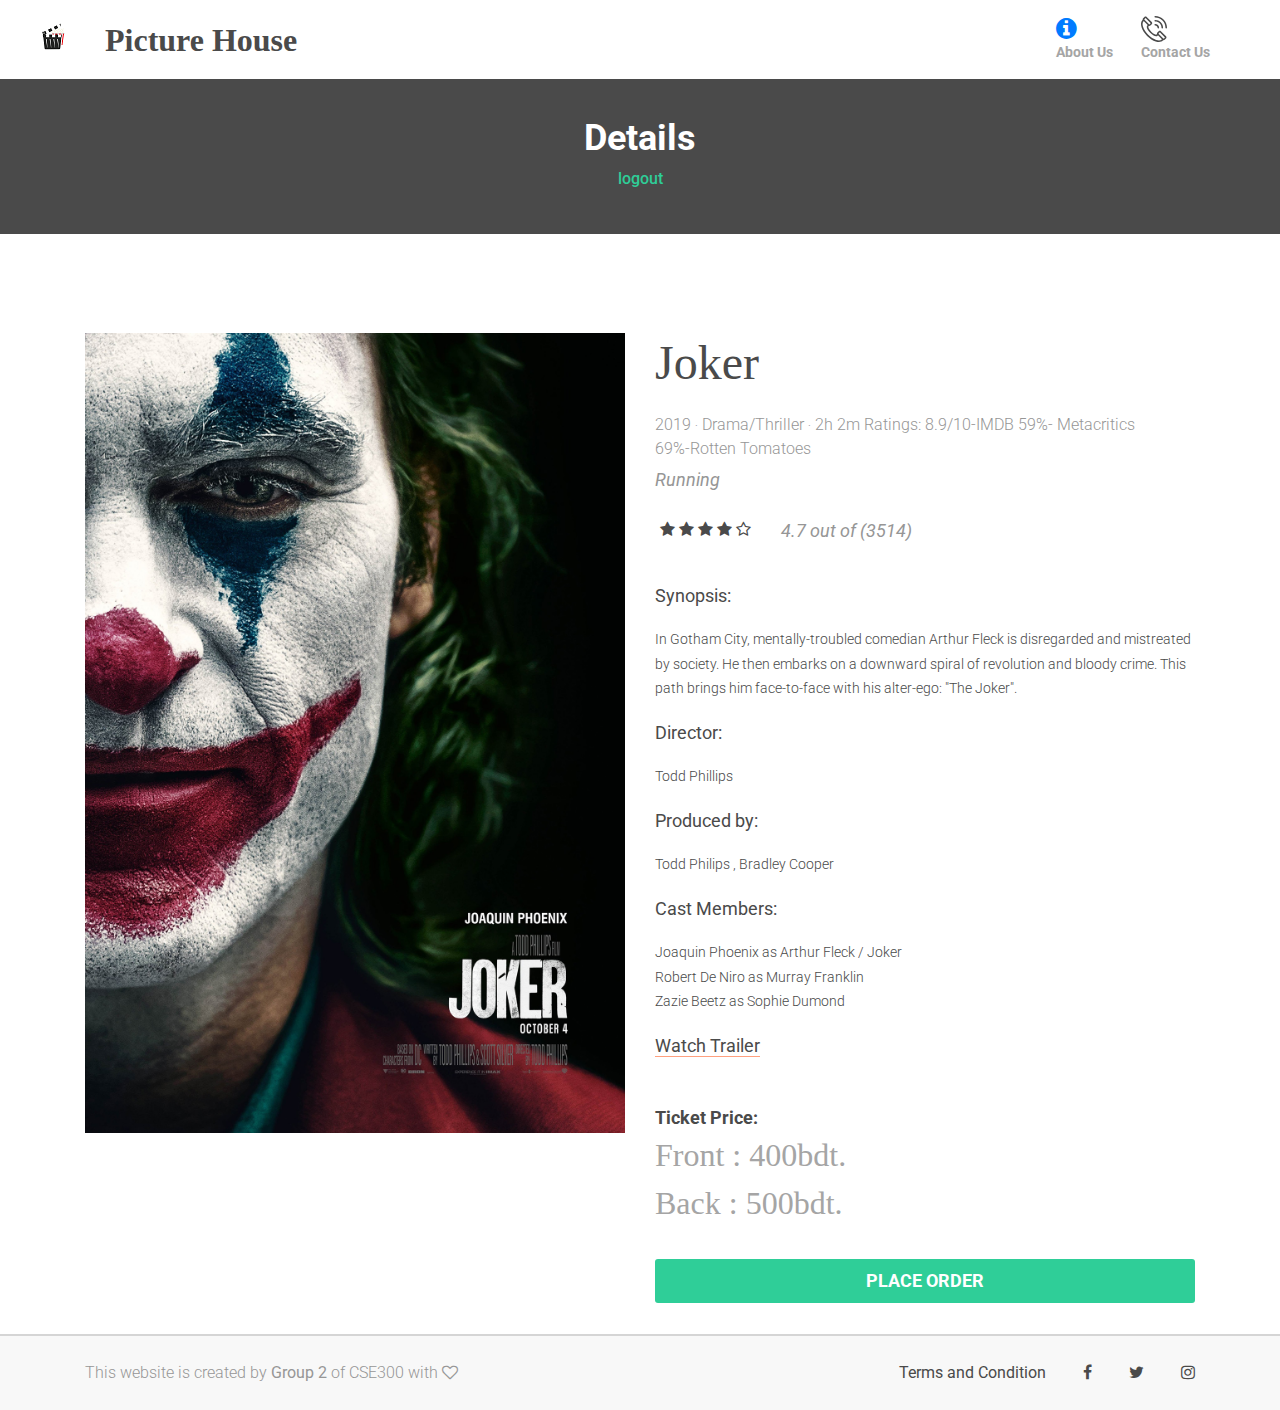
<file: product.html>
<!DOCTYPE html>
<html lang="en">
<head>
<title>Movie detail</title>
<meta charset="utf-8">
<meta http-equiv="X-UA-Compatible" content="IE=edge">
<meta name="description" content="Little Closet template">
<meta name="viewport" content="width=device-width, initial-scale=1">
<link rel="stylesheet" type="text/css" href="styles/bootstrap-4.1.2/bootstrap.min.css">
<link href="plugins/font-awesome-4.7.0/css/font-awesome.min.css" rel="stylesheet" type="text/css">
<link rel="stylesheet" type="text/css" href="plugins/flexslider/flexslider.css">
<link rel="stylesheet" type="text/css" href="styles/product.css">
	<link rel="stylesheet" type="text/css" href="styles/checkout.css">
<link rel="stylesheet" type="text/css" href="styles/product_responsive.css">

</head>
<body>


<div class="super_container">

	<header class="header">
		<div class="header_overlay"></div>
		<div class="header_content d-flex flex-row align-items-center justify-content-start">
			<div class="logo">
				<a href="index.html">
					<div class="d-flex flex-row align-items-center justify-content-start">
						<div><img src="images/logo1.png" alt=""></div><!--logo will be here-->
						<div><font face="Comic sans MS" size="6">Picture House</font></div>
					</div>
				</a>
			</div>

			<div class="header_right d-flex flex-row align-items-center justify-content-start ml-auto">
				<!-- User
				<div class="user"><a href="index.html"><div><img src="images/user.svg" alt="https://www.flaticon.com/authors/freepik"></div></a><div><strong>Log Out</strong></div></div>
				<!-- Phone -->
				<div class="user"><a href="#"><div><i class="fa fa-info-circle" style="font-size:24px"></i></div></a><div><strong>About Us</strong></div></div>
				<div class="user"><a href="contact.html"><div><img src="images/phone.svg" alt="https://www.flaticon.com/authors/freepik"></div></a><div><strong>Contact Us</strong></div></div>

			</div>
		</div>
	</header>

	<div class="super_container_inner">
		<div class="super_overlay"></div>

		<!-- Home -->

		<div class="home"> <!-- creating a divider-->
			<div class="home_container d-flex flex-column align-items-center justify-content-end">
				<div>
					<div class="home_title">Details</div>
					<div class="breadcrumbs d-flex flex-column align-items-center justify-content-center">
						<ul class="d-flex flex-row align-items-start justify-content-start text-center">
							 <br>
							<li> <a href="index.html?logout='1'" style="color:#2fce98;">logout</a> </li>


						</ul>
					</div>
				</div>
			</div>
		</div>

		<!-- Product -->

		<div class="product">
			<div class="container">
				<div class="row">
					
					<!-- Product Image -->
					<div class="col-lg-6">
						<div>
							<img src="images/home_2.jpg" alt="">
						</div>
					</div>

					<!-- Product Info -->
					<div class="col-lg-6 product_col">
						<div class="product_info">
							<div class="product_name"><font face="Elephant" size="7">Joker</font></div> <br>
							<p>2019 ‧ Drama/Thriller ‧ 2h 2m
								Ratings:
								8.9/10-IMDB
								59%- Metacritics
								<br>69%-Rotten Tomatoes
							</p>
							<div class="product_category"> <a href="category.html">Running</a></div>
							<div class="product_rating_container d-flex flex-row align-items-center justify-content-start">
								<div class="rating_r rating_r_4 product_rating"><i></i><i></i><i></i><i></i><i></i></div>
								<div class="product_reviews">4.7 out of (3514)</div>
								<!--<div class="product_reviews_link"><a href="#">Reviews</a></div>-->
							</div>


							<div class="product_text">
								<p style="color:#4a4a4a; font-size: large"><strong>Synopsis:</strong><br></p>
									<p style="color:#4a4a4a;">In Gotham City, mentally-troubled comedian Arthur Fleck is disregarded and mistreated by society. He then embarks on a downward spiral of revolution and bloody crime. This path brings him face-to-face with his alter-ego: "The Joker".
								</p>
								<p style="color:#4a4a4a; font-size: large"><strong>Director:<br></strong></p>
								<p style="color:#4a4a4a;">	Todd Phillips<br>
								<p style="color:#4a4a4a; font-size: large"><strong>Produced  by:</strong></p>
								<p style="color:#4a4a4a;">Todd Philips ,
									Bradley Cooper
									<br> </p>
								<p style="color:#4a4a4a; font-size: large"><strong>Cast Members:</strong><br></p>
								<p style="color:#4a4a4a;">	Joaquin Phoenix as Arthur Fleck / Joker <br>
									Robert De Niro as Murray Franklin <br>
									Zazie Beetz as Sophie Dumond <br>

								</p>
								<p style="color:#4a4a4a; font-size: large"><strong><a href="https://www.youtube.com/watch?v=-_DJEzZk2pc">Watch Trailer</a></strong><br></p>
							</div>

							<div class="product_size">
								<div class="product_size_title">Ticket Price:</div>

							</div>
							<font face="Baskerville Old Face" size="6">
							<div>Front : 400<span>bdt.</span></div>
							<div>Back : 500<span>bdt.</span></div>

							</font>
							<div class="checkout_button trans_200"><a href="checkout.php">place order</a></div>


						</div>
					</div>
				</div>
			</div>
		</div>




		<!-- Footer -->

		<footer class="footer">

			<!-- Footer Contact-->
			<!--	<div class="col-lg-4 footer_col">
                    <div class="footer_contact">
                        <div class="footer_social">

                            <ul class="footer_social_list d-flex flex-row align-items-start justify-content-start">
                                <li><a href="https://www.facebook.com"><i class="fa fa-facebook" aria-hidden="true"></i></a></li>
                                <li><a href="#"><i class="fa fa-youtube-play" aria-hidden="true"></i></a></li>
                                <li><a href="#"><i class="fa fa-google-plus" aria-hidden="true"></i></a></li>
                                <li><a href="#"><i class="fa fa-instagram" aria-hidden="true"></i></a></li>
                            </ul>
                        </div>
                    </div>
                </div>-->
			<div class="footer_bar">
				<div class="container">
					<div class="row">
						<div class="col">
							<div class="footer_bar_content d-flex flex-md-row flex-column align-items-center justify-content-start">
								<div class="copyright order-md-1 order-2"><!-- Link back to Colorlib can't be removed. Template is licensed under CC BY 3.0. -->
									This website is created by <strong>Group 2</strong> of CSE300 with <i class="fa fa-heart-o" aria-hidden="true"></i>
									<!-- Link back to Colorlib can't be removed. Template is licensed under CC BY 3.0. --></div>
								<nav class="footer_nav ml-md-auto order-md-2 order-1">
									<ul class="d-flex flex-row align-items-center justify-content-start">
										<li><a href="terms.html">Terms and Condition</a></li>
										<li><a href="https://www.facebook.com"><i class="fa fa-facebook" aria-hidden="true"></i></a></li>
										<li><a href="#"><i class="fa fa-twitter" aria-hidden="true"></i></a></li>
										<li><a href="#"><i class="fa fa-instagram" aria-hidden="true"></i></a></li>

									</ul>

								</nav>
							</div>
						</div>
					</div>
				</div>
			</div>
		</footer>
	</div>
		
</div>


</body>
</html>
</file>
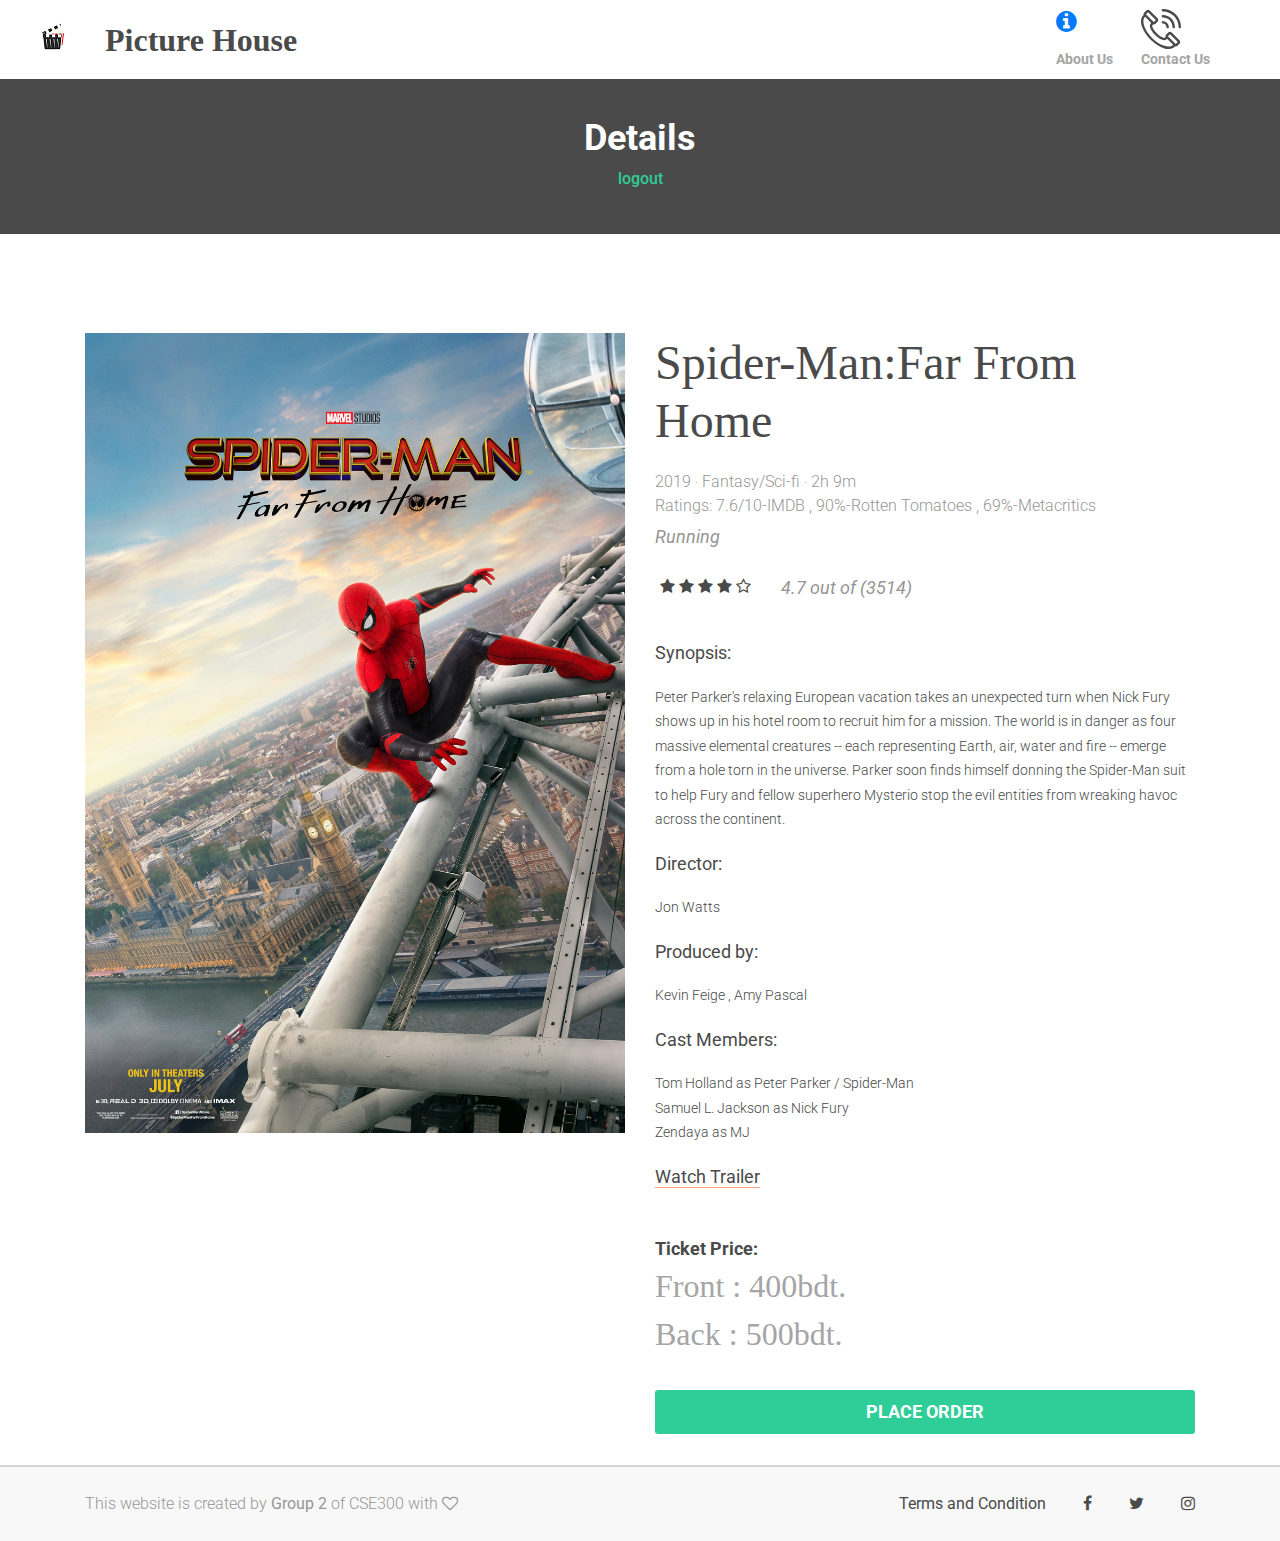
<file: product2.html>
﻿<!DOCTYPE html>
<html lang="en">
<head>
<title>Movie detail</title>
<meta charset="utf-8">
<meta http-equiv="X-UA-Compatible" content="IE=edge">
<meta name="description" content="Little Closet template">
<meta name="viewport" content="width=device-width, initial-scale=1">
<link rel="stylesheet" type="text/css" href="styles/bootstrap-4.1.2/bootstrap.min.css">
<link href="plugins/font-awesome-4.7.0/css/font-awesome.min.css" rel="stylesheet" type="text/css">
<link rel="stylesheet" type="text/css" href="plugins/flexslider/flexslider.css">
<link rel="stylesheet" type="text/css" href="styles/product.css">
<link rel="stylesheet" type="text/css" href="styles/product_responsive.css">
	<link rel="stylesheet" type="text/css" href="styles/checkout.css">
</head>
<body>


<div class="super_container">

	<header class="header">
		<div class="header_overlay"></div>
		<div class="header_content d-flex flex-row align-items-center justify-content-start">
			<div class="logo">
				<a href="index.html">
					<div class="d-flex flex-row align-items-center justify-content-start">
						<div><img src="images/logo1.png" alt=""></div><!--logo will be here-->
						<div><font face="Comic sans MS" size="6">Picture House</font></div>
					</div>
				</a>
			</div>

			<div class="header_right d-flex flex-row align-items-center justify-content-start ml-auto">
				<!-- User
				<div class="user"><a href="index.html"><div><img src="images/user.svg" alt="https://www.flaticon.com/authors/freepik"></div></a><div><strong>Log Out</strong></div></div>
				<!-- Phone -->
				<div class="user"><a href="about.html"><div><i class="fa fa-info-circle" style="font-size:24px"></i></div></a><div><strong>About Us</strong></div></div>
				<div class="user"><a href="c.html"><div><img src="images/phone.svg" alt="https://www.flaticon.com/authors/freepik"></div></a><div><strong>Contact Us</strong></div></div>

			</div>
		</div>
	</header>

	<div class="super_container_inner">
		<div class="super_overlay"></div>

		<!-- Home -->

		<div class="home"> <!-- creating a divider-->
			<div class="home_container d-flex flex-column align-items-center justify-content-end">
				<div>
					<div class="home_title">Details</div>
					<div class="breadcrumbs d-flex flex-column align-items-center justify-content-center">
						<ul class="d-flex flex-row align-items-start justify-content-start text-center">
							 <br>
							<li> <a href="index.html?logout='1'" style="color:#2fce98;">logout</a> </li>


						</ul>
					</div>
				</div>
			</div>
		</div>

		<!-- Product -->

		<div class="product">
			<div class="container">
				<div class="row">
					
					<!-- Product Image -->
					<div class="col-lg-6">
						<div>
							<img src="images/home_4.jpg" alt="">
						</div>
					</div>

					<!-- Product Info -->
					<div class="col-lg-6 product_col">
						<div class="product_info">
							<div class="product_name"><font face="Elephant" size="7">Spider-Man:Far From Home</font></div> <br>
							<p>2019 ‧ Fantasy/Sci-fi ‧ 2h 9m<br>
								Ratings:
								7.6/10-IMDB ,
                                                                90%-Rotten Tomatoes , 
                                                                69%-Metacritics

							</p>
							<div class="product_category"> <a href="category.html">Running</a></div>
							<div class="product_rating_container d-flex flex-row align-items-center justify-content-start">
								<div class="rating_r rating_r_4 product_rating"><i></i><i></i><i></i><i></i><i></i></div>
								<div class="product_reviews">4.7 out of (3514)</div>
								<!--<div class="product_reviews_link"><a href="#">Reviews</a></div>-->
							</div>


							<div class="product_text">
								<p style="color:#4a4a4a; font-size: large"><strong>Synopsis:</strong><br></p>
									<p style="color:#4a4a4a;">Peter Parker's relaxing European vacation takes an unexpected turn when Nick Fury shows up in his hotel room to recruit him for a mission. The world is in danger as four massive elemental creatures -- each representing Earth, air, water and fire -- emerge from a hole torn in the universe. Parker soon finds himself donning the Spider-Man suit to help Fury and fellow superhero Mysterio stop the evil entities from wreaking havoc across the continent.
								</p>
								<p style="color:#4a4a4a; font-size: large"><strong>Director:<br></strong></p>
								<p style="color:#4a4a4a;">Jon Watts<br>
								<p style="color:#4a4a4a; font-size: large"><strong>Produced  by:</strong></p>
								<p style="color:#4a4a4a;">Kevin Feige , 
                                                                Amy Pascal<br>
                                                                </p>
								<p style="color:#4a4a4a; font-size: large"><strong>Cast Members:</strong><br></p>
								<p style="color:#4a4a4a;">	Tom Holland as Peter Parker / Spider-Man <br>
									Samuel L. Jackson as Nick Fury<br>
									Zendaya as MJ <br>

								</p>
								<p style="color:#4a4a4a; font-size: large"><strong><a href="https://www.youtube.com/watch?v=-_DJEzZk2pc">Watch Trailer</a></strong><br></p>
							</div>

							<div class="product_size">
								<div class="product_size_title">Ticket Price:</div>

							</div>
							<font face="Baskerville Old Face" size="6">
							<div>Front : 400<span>bdt.</span></div>
							<div>Back : 500<span>bdt.</span></div>
							</font>
							<div class="checkout_button trans_200"><a href="checkout.php">place order</a></div>

						</div>
					</div>
				</div>
			</div>
		</div>



		<!-- Footer -->

		<footer class="footer">

			<!-- Footer Contact-->
			<!--	<div class="col-lg-4 footer_col">
                    <div class="footer_contact">
                        <div class="footer_social">

                            <ul class="footer_social_list d-flex flex-row align-items-start justify-content-start">
                                <li><a href="https://www.facebook.com"><i class="fa fa-facebook" aria-hidden="true"></i></a></li>
                                <li><a href="#"><i class="fa fa-youtube-play" aria-hidden="true"></i></a></li>
                                <li><a href="#"><i class="fa fa-google-plus" aria-hidden="true"></i></a></li>
                                <li><a href="#"><i class="fa fa-instagram" aria-hidden="true"></i></a></li>
                            </ul>
                        </div>
                    </div>
                </div>-->
			<div class="footer_bar">
				<div class="container">
					<div class="row">
						<div class="col">
							<div class="footer_bar_content d-flex flex-md-row flex-column align-items-center justify-content-start">
								<div class="copyright order-md-1 order-2"><!-- Link back to Colorlib can't be removed. Template is licensed under CC BY 3.0. -->
									This website is created by <strong>Group 2</strong> of CSE300 with <i class="fa fa-heart-o" aria-hidden="true"></i>
									<!-- Link back to Colorlib can't be removed. Template is licensed under CC BY 3.0. --></div>
								<nav class="footer_nav ml-md-auto order-md-2 order-1">
									<ul class="d-flex flex-row align-items-center justify-content-start">
										<li><a href="terms.html">Terms and Condition</a></li>
										<li><a href="https://www.facebook.com"><i class="fa fa-facebook" aria-hidden="true"></i></a></li>
										<li><a href="#"><i class="fa fa-twitter" aria-hidden="true"></i></a></li>
										<li><a href="#"><i class="fa fa-instagram" aria-hidden="true"></i></a></li>

									</ul>

								</nav>
							</div>
						</div>
					</div>
				</div>
			</div>
		</footer>
	</div>
		
</div>


</body>
</html>
</file>
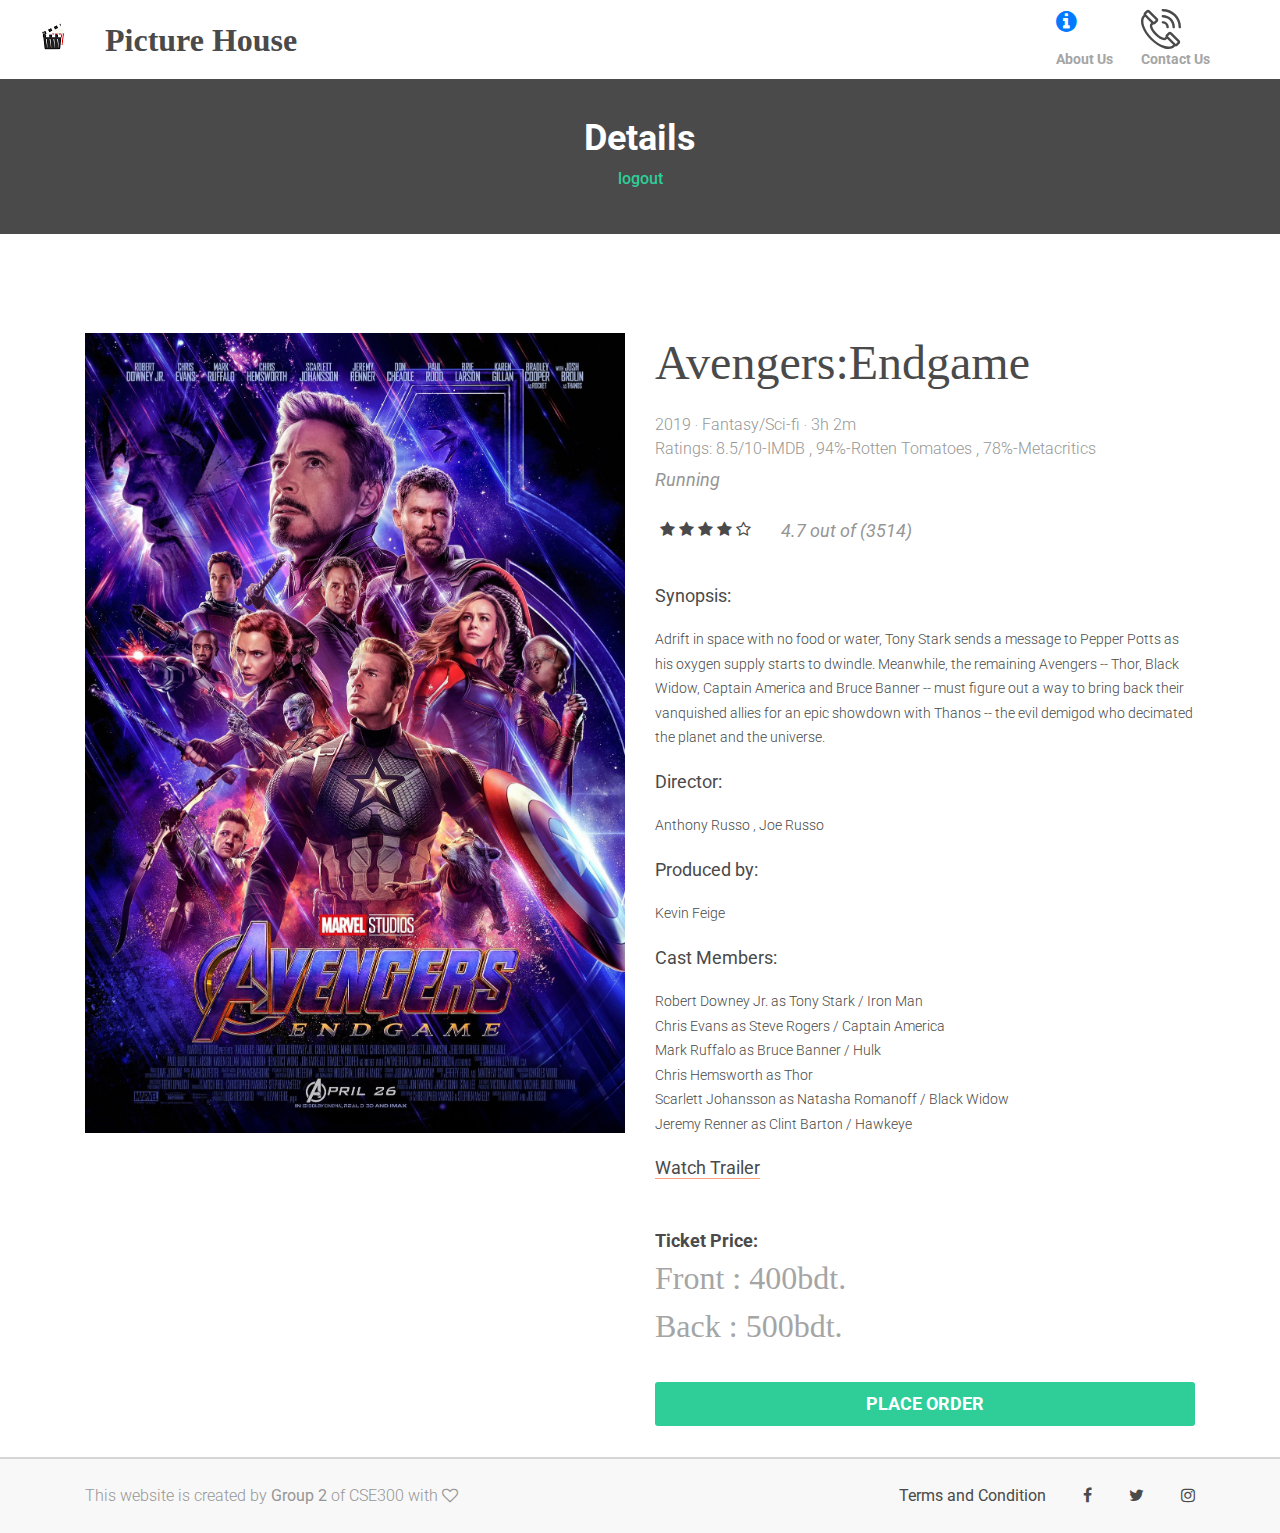
<file: product3.html>
﻿<!DOCTYPE html>
<html lang="en">
<head>
<title>Movie detail</title>
<meta charset="utf-8">
<meta http-equiv="X-UA-Compatible" content="IE=edge">
<meta name="description" content="Little Closet template">
<meta name="viewport" content="width=device-width, initial-scale=1">
<link rel="stylesheet" type="text/css" href="styles/bootstrap-4.1.2/bootstrap.min.css">
<link href="plugins/font-awesome-4.7.0/css/font-awesome.min.css" rel="stylesheet" type="text/css">
<link rel="stylesheet" type="text/css" href="plugins/flexslider/flexslider.css">
<link rel="stylesheet" type="text/css" href="styles/product.css">
<link rel="stylesheet" type="text/css" href="styles/product_responsive.css">
	<link rel="stylesheet" type="text/css" href="styles/checkout.css">
</head>
<body>


<div class="super_container">

	<header class="header">
		<div class="header_overlay"></div>
		<div class="header_content d-flex flex-row align-items-center justify-content-start">
			<div class="logo">
				<a href="index.html">
					<div class="d-flex flex-row align-items-center justify-content-start">
						<div><img src="images/logo1.png" alt=""></div><!--logo will be here-->
						<div><font face="Comic sans MS" size="6">Picture House</font></div>
					</div>
				</a>
			</div>

			<div class="header_right d-flex flex-row align-items-center justify-content-start ml-auto">
				<!-- User
				<div class="user"><a href="index.html"><div><img src="images/user.svg" alt="https://www.flaticon.com/authors/freepik"></div></a><div><strong>Log Out</strong></div></div>
				<!-- Phone -->
				<div class="user"><a href="about.html"><div><i class="fa fa-info-circle" style="font-size:24px"></i></div></a><div><strong>About Us</strong></div></div>
				<div class="user"><a href="c.html"><div><img src="images/phone.svg" alt="https://www.flaticon.com/authors/freepik"></div></a><div><strong>Contact Us</strong></div></div>

			</div>
		</div>
	</header>

	<div class="super_container_inner">
		<div class="super_overlay"></div>

		<!-- Home -->

		<div class="home"> <!-- creating a divider-->
			<div class="home_container d-flex flex-column align-items-center justify-content-end">
				<div>
					<div class="home_title">Details</div>
					<div class="breadcrumbs d-flex flex-column align-items-center justify-content-center">
						<ul class="d-flex flex-row align-items-start justify-content-start text-center">
							 <br>
							<li> <a href="index.html?logout='1'" style="color:#2fce98;">logout</a> </li>


						</ul>
					</div>
				</div>
			</div>
		</div>

		<!-- Product -->

		<div class="product">
			<div class="container">
				<div class="row">
					
					<!-- Product Image -->
					<div class="col-lg-6">
						<div>
							<img src="images/home_1.jpg" alt="">
						</div>
					</div>

					<!-- Product Info -->
					<div class="col-lg-6 product_col">
						<div class="product_info">
							<div class="product_name"><font face="Elephant" size="7">Avengers:Endgame</font></div> <br>
							<p>2019 ‧ Fantasy/Sci-fi ‧ 3h 2m<br>
								Ratings:
								8.5/10-IMDB ,
                                                                94%-Rotten Tomatoes , 
                                                                78%-Metacritics

							</p>
							<div class="product_category"> <a href="category.html">Running</a></div>
							<div class="product_rating_container d-flex flex-row align-items-center justify-content-start">
								<div class="rating_r rating_r_4 product_rating"><i></i><i></i><i></i><i></i><i></i></div>
								<div class="product_reviews">4.7 out of (3514)</div>
								<!--<div class="product_reviews_link"><a href="#">Reviews</a></div>-->
							</div>


							<div class="product_text">
								<p style="color:#4a4a4a; font-size: large"><strong>Synopsis:</strong><br></p>
									<p style="color:#4a4a4a;">Adrift in space with no food or water, Tony Stark sends a message to Pepper Potts as his oxygen supply starts to dwindle. Meanwhile, the remaining Avengers -- Thor, Black Widow, Captain America and Bruce Banner -- must figure out a way to bring back their vanquished allies for an epic showdown with Thanos -- the evil demigod who decimated the planet and the universe.
								</p>
								<p style="color:#4a4a4a; font-size: large"><strong>Director:<br></strong></p>
								<p style="color:#4a4a4a;">Anthony Russo ,
                                                                Joe Russo<br>
								<p style="color:#4a4a4a; font-size: large"><strong>Produced  by:</strong></p>
								<p style="color:#4a4a4a;">Kevin Feige<br>
                                                                </p>
								<p style="color:#4a4a4a; font-size: large"><strong>Cast Members:</strong><br></p>
								<p style="color:#4a4a4a;">Robert Downey Jr. as Tony Stark / Iron Man<br>
                                                                 Chris Evans as Steve Rogers / Captain America<br>
                                                                 Mark Ruffalo as Bruce Banner / Hulk<br>
                                                                 Chris Hemsworth as Thor<br>
                                                                 Scarlett Johansson as Natasha Romanoff / Black Widow<br>
                                                                 Jeremy Renner as Clint Barton / Hawkeye<br>


								</p>
								<p style="color:#4a4a4a; font-size: large"><strong><a href="https://www.youtube.com/watch?v=-_DJEzZk2pc">Watch Trailer</a></strong><br></p>
							</div>

							<div class="product_size">
								<div class="product_size_title">Ticket Price:</div>

							</div>
							<font face="Baskerville Old Face" size="6">
							<div>Front : 400<span>bdt.</span></div>
							<div>Back : 500<span>bdt.</span></div>
							</font>
							<div class="checkout_button trans_200"><a href="checkout.php">place order</a></div>

						</div>
					</div>
				</div>
			</div>
		</div>



		<!-- Footer -->

		<footer class="footer">

			<!-- Footer Contact-->
			<!--	<div class="col-lg-4 footer_col">
                    <div class="footer_contact">
                        <div class="footer_social">

                            <ul class="footer_social_list d-flex flex-row align-items-start justify-content-start">
                                <li><a href="https://www.facebook.com"><i class="fa fa-facebook" aria-hidden="true"></i></a></li>
                                <li><a href="#"><i class="fa fa-youtube-play" aria-hidden="true"></i></a></li>
                                <li><a href="#"><i class="fa fa-google-plus" aria-hidden="true"></i></a></li>
                                <li><a href="#"><i class="fa fa-instagram" aria-hidden="true"></i></a></li>
                            </ul>
                        </div>
                    </div>
                </div>-->
			<div class="footer_bar">
				<div class="container">
					<div class="row">
						<div class="col">
							<div class="footer_bar_content d-flex flex-md-row flex-column align-items-center justify-content-start">
								<div class="copyright order-md-1 order-2"><!-- Link back to Colorlib can't be removed. Template is licensed under CC BY 3.0. -->
									This website is created by <strong>Group 2</strong> of CSE300 with <i class="fa fa-heart-o" aria-hidden="true"></i>
									<!-- Link back to Colorlib can't be removed. Template is licensed under CC BY 3.0. --></div>
								<nav class="footer_nav ml-md-auto order-md-2 order-1">
									<ul class="d-flex flex-row align-items-center justify-content-start">
										<li><a href="terms.html">Terms and Condition</a></li>
										<li><a href="https://www.facebook.com"><i class="fa fa-facebook" aria-hidden="true"></i></a></li>
										<li><a href="#"><i class="fa fa-twitter" aria-hidden="true"></i></a></li>
										<li><a href="#"><i class="fa fa-instagram" aria-hidden="true"></i></a></li>

									</ul>

								</nav>
							</div>
						</div>
					</div>
				</div>
			</div>
		</footer>
	</div>
		
</div>


</body>
</html>
</file>
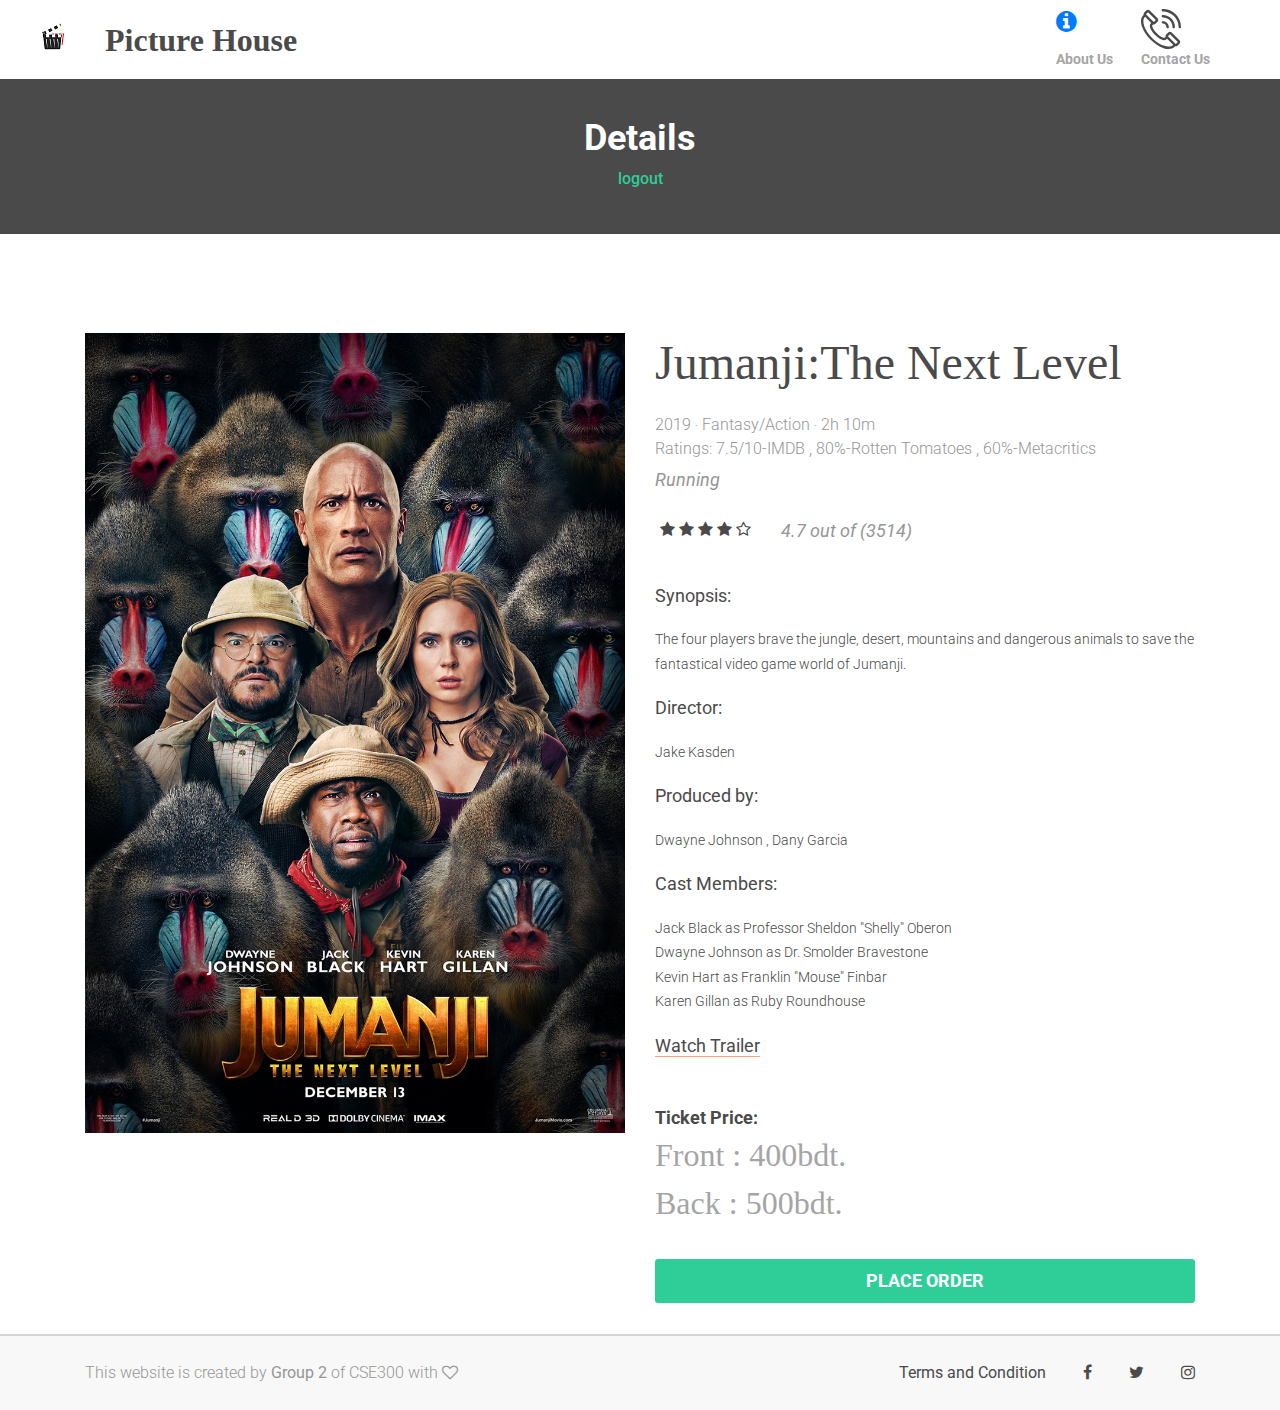
<file: product4.html>
﻿<!DOCTYPE html>
<html lang="en">
<head>
<title>Movie detail</title>
<meta charset="utf-8">
<meta http-equiv="X-UA-Compatible" content="IE=edge">
<meta name="description" content="Little Closet template">
<meta name="viewport" content="width=device-width, initial-scale=1">
<link rel="stylesheet" type="text/css" href="styles/bootstrap-4.1.2/bootstrap.min.css">
<link href="plugins/font-awesome-4.7.0/css/font-awesome.min.css" rel="stylesheet" type="text/css">
<link rel="stylesheet" type="text/css" href="plugins/flexslider/flexslider.css">
<link rel="stylesheet" type="text/css" href="styles/product.css">
<link rel="stylesheet" type="text/css" href="styles/product_responsive.css">
	<link rel="stylesheet" type="text/css" href="styles/checkout.css">
</head>
<body>


<div class="super_container">

	<header class="header">
		<div class="header_overlay"></div>
		<div class="header_content d-flex flex-row align-items-center justify-content-start">
			<div class="logo">
				<a href="index.html">
					<div class="d-flex flex-row align-items-center justify-content-start">
						<div><img src="images/logo1.png" alt=""></div><!--logo will be here-->
						<div><font face="Comic sans MS" size="6">Picture House</font></div>
					</div>
				</a>
			</div>

			<div class="header_right d-flex flex-row align-items-center justify-content-start ml-auto">
				<!-- User
				<div class="user"><a href="index.html"><div><img src="images/user.svg" alt="https://www.flaticon.com/authors/freepik"></div></a><div><strong>Log Out</strong></div></div>
				<!-- Phone -->
				<div class="user"><a href="about.html"><div><i class="fa fa-info-circle" style="font-size:24px"></i></div></a><div><strong>About Us</strong></div></div>
				<div class="user"><a href="c.html"><div><img src="images/phone.svg" alt="https://www.flaticon.com/authors/freepik"></div></a><div><strong>Contact Us</strong></div></div>

			</div>
		</div>
	</header>

	<div class="super_container_inner">
		<div class="super_overlay"></div>

		<!-- Home -->

		<div class="home"> <!-- creating a divider-->
			<div class="home_container d-flex flex-column align-items-center justify-content-end">
				<div>
					<div class="home_title">Details</div>
					<div class="breadcrumbs d-flex flex-column align-items-center justify-content-center">
						<ul class="d-flex flex-row align-items-start justify-content-start text-center">
							 <br>
							<li> <a href="index.html?logout='1'" style="color:#2fce98;">logout</a> </li>


						</ul>
					</div>
				</div>
			</div>
		</div>

		<!-- Product -->

		<div class="product">
			<div class="container">
				<div class="row">
					
					<!-- Product Image -->
					<div class="col-lg-6">
						<div>
							<img src="images/home_3.jpg" alt="">
						</div>
					</div>

					<!-- Product Info -->
					<div class="col-lg-6 product_col">
						<div class="product_info">
							<div class="product_name"><font face="Elephant" size="7">Jumanji:The Next Level</font></div> <br>
							<p>2019 ‧ Fantasy/Action ‧ 2h 10m<br>
								Ratings:
								7.5/10-IMDB ,
                                                                80%-Rotten Tomatoes , 
                                                                60%-Metacritics

							</p>
							<div class="product_category"> <a href="category.html">Running</a></div>
							<div class="product_rating_container d-flex flex-row align-items-center justify-content-start">
								<div class="rating_r rating_r_4 product_rating"><i></i><i></i><i></i><i></i><i></i></div>
								<div class="product_reviews">4.7 out of (3514)</div>
								<!--<div class="product_reviews_link"><a href="#">Reviews</a></div>-->
							</div>


							<div class="product_text">
								<p style="color:#4a4a4a; font-size: large"><strong>Synopsis:</strong><br></p>
									<p style="color:#4a4a4a;">The four players brave the jungle, desert, mountains and dangerous animals to save the fantastical video game world of Jumanji.
								</p>
								<p style="color:#4a4a4a; font-size: large"><strong>Director:<br></strong></p>
								<p style="color:#4a4a4a;">Jake Kasden<br>
								<p style="color:#4a4a4a; font-size: large"><strong>Produced  by:</strong></p>
								<p style="color:#4a4a4a;">Dwayne Johnson , Dany Garcia<br>
                                                                </p>
								<p style="color:#4a4a4a; font-size: large"><strong>Cast Members:</strong><br></p>
								<p style="color:#4a4a4a;">Jack Black as Professor Sheldon "Shelly" Oberon<br>
                                                                Dwayne Johnson as Dr. Smolder Bravestone<br>
                                                                Kevin Hart as Franklin "Mouse" Finbar<br>
                                                                Karen Gillan as Ruby Roundhouse<br>



								</p>
								<p style="color:#4a4a4a; font-size: large"><strong><a href="https://www.youtube.com/watch?v=-_DJEzZk2pc">Watch Trailer</a></strong><br></p>
							</div>

							<div class="product_size">
								<div class="product_size_title">Ticket Price:</div>

							</div>
							<font face="Baskerville Old Face" size="6">
							<div>Front : 400<span>bdt.</span></div>
							<div>Back : 500<span>bdt.</span></div>
							</font>
							<div class="checkout_button trans_200"><a href="checkout.php">place order</a></div>

						</div>
					</div>
				</div>
			</div>
		</div>



		<!-- Footer -->

		<footer class="footer">

			<!-- Footer Contact-->
			<!--	<div class="col-lg-4 footer_col">
                    <div class="footer_contact">
                        <div class="footer_social">

                            <ul class="footer_social_list d-flex flex-row align-items-start justify-content-start">
                                <li><a href="https://www.facebook.com"><i class="fa fa-facebook" aria-hidden="true"></i></a></li>
                                <li><a href="#"><i class="fa fa-youtube-play" aria-hidden="true"></i></a></li>
                                <li><a href="#"><i class="fa fa-google-plus" aria-hidden="true"></i></a></li>
                                <li><a href="#"><i class="fa fa-instagram" aria-hidden="true"></i></a></li>
                            </ul>
                        </div>
                    </div>
                </div>-->
			<div class="footer_bar">
				<div class="container">
					<div class="row">
						<div class="col">
							<div class="footer_bar_content d-flex flex-md-row flex-column align-items-center justify-content-start">
								<div class="copyright order-md-1 order-2"><!-- Link back to Colorlib can't be removed. Template is licensed under CC BY 3.0. -->
									This website is created by <strong>Group 2</strong> of CSE300 with <i class="fa fa-heart-o" aria-hidden="true"></i>
									<!-- Link back to Colorlib can't be removed. Template is licensed under CC BY 3.0. --></div>
								<nav class="footer_nav ml-md-auto order-md-2 order-1">
									<ul class="d-flex flex-row align-items-center justify-content-start">
										<li><a href="terms.html">Terms and Condition</a></li>
										<li><a href="https://www.facebook.com"><i class="fa fa-facebook" aria-hidden="true"></i></a></li>
										<li><a href="#"><i class="fa fa-twitter" aria-hidden="true"></i></a></li>
										<li><a href="#"><i class="fa fa-instagram" aria-hidden="true"></i></a></li>

									</ul>

								</nav>
							</div>
						</div>
					</div>
				</div>
			</div>
		</footer>
	</div>
		
</div>


</body>
</html>
</file>
<file: styles/product.css>
@charset "utf-8";
/* CSS Document */

/******************************

[Table of Contents]

1. Fonts
2. Body and some general stuff
3. Header
4. Menu
5. Home
6. Product
7. Boxes
8. Footer


******************************/

/***********
1. Fonts
***********/

@import url('https://fonts.googleapis.com/css?family=Roboto:100,300,400,500,700,900');
@font-face
{
	font-family: 'Futura';
	src: url('../fonts/FuturaLT-Book.ttf')  format('truetype');
}

/*********************************
2. Body and some general stuff
*********************************/

*
{
	margin: 0;
	padding: 0;
	-webkit-font-smoothing: antialiased;
	-webkit-text-shadow: rgba(0,0,0,.01) 0 0 1px;
	text-shadow: rgba(0,0,0,.01) 0 0 1px;
}
body
{
	font-family: 'Roboto', sans-serif;
	font-size: 14px;
	font-weight: 400;
	background: #FFFFFF;
	color: #a5a5a5;
}
div
{
	display: block;
	position: relative;
	-webkit-box-sizing: border-box;
    -moz-box-sizing: border-box;
    box-sizing: border-box;
}
ul
{
	list-style: none;
	margin-bottom: 0px;
}
p
{
	font-family: 'Roboto', sans-serif;
	font-size: 16px;
	line-height: 1.5;
	font-weight: 300;
	color: #969696;
	-webkit-font-smoothing: antialiased;
	-webkit-text-shadow: rgba(0,0,0,.01) 0 0 1px;
	text-shadow: rgba(0,0,0,.01) 0 0 1px;
}
p a
{
	display: inline;
	position: relative;
	color: inherit;
	border-bottom: solid 1px #ffa07f;
	-webkit-transition: all 200ms ease;
	-moz-transition: all 200ms ease;
	-ms-transition: all 200ms ease;
	-o-transition: all 200ms ease;
	transition: all 200ms ease;
}
p:last-of-type
{
	margin-bottom: 0;
}
a
{
	-webkit-transition: all 200ms ease;
	-moz-transition: all 200ms ease;
	-ms-transition: all 200ms ease;
	-o-transition: all 200ms ease;
	transition: all 200ms ease;
}
a, a:hover, a:visited, a:active, a:link
{
	text-decoration: none;
	-webkit-font-smoothing: antialiased;
	-webkit-text-shadow: rgba(0,0,0,.01) 0 0 1px;
	text-shadow: rgba(0,0,0,.01) 0 0 1px;
}
p a:active
{
	position: relative;
	color: #FF6347;
}
p a:hover
{
	color: #FFFFFF;
	background: #ffa07f;
}
p a:hover::after
{
	opacity: 0.2;
}
::selection
{
	background: rgba(188,155,155,0.6);
	color: #FFFFFF;
}
p::selection
{
	
}
h1{font-size: 48px;}
h2{font-size: 36px;}
h3{font-size: 24px;}
h4{font-size: 18px;}
h5{font-size: 14px;}
h1, h2, h3, h4, h5, h6
{
	font-family: 'Roboto', sans-serif;
	-webkit-font-smoothing: antialiased;
	-webkit-text-shadow: rgba(0,0,0,.01) 0 0 1px;
	text-shadow: rgba(0,0,0,.01) 0 0 1px;
	line-height: 1.2;
}
h1::selection, 
h2::selection, 
h3::selection, 
h4::selection, 
h5::selection, 
h6::selection
{
	
}
img
{
	max-width: 100%;
}
button:active
{
	outline: none;
}
.form-control
{
	color: #db5246;
}
section
{
	display: block;
	position: relative;
	box-sizing: border-box;
}
.clear
{
	clear: both;
}
.clearfix::before, .clearfix::after
{
	content: "";
	display: table;
}
.clearfix::after
{
	clear: both;
}
.clearfix
{
	zoom: 1;
}
.float_left
{
	float: left;
}
.float_right
{
	float: right;
}
.trans_200
{
	-webkit-transition: all 200ms ease;
	-moz-transition: all 200ms ease;
	-ms-transition: all 200ms ease;
	-o-transition: all 200ms ease;
	transition: all 200ms ease;
}
.trans_300
{
	-webkit-transition: all 300ms ease;
	-moz-transition: all 300ms ease;
	-ms-transition: all 300ms ease;
	-o-transition: all 300ms ease;
	transition: all 300ms ease;
}
.trans_400
{
	-webkit-transition: all 400ms ease;
	-moz-transition: all 400ms ease;
	-ms-transition: all 400ms ease;
	-o-transition: all 400ms ease;
	transition: all 400ms ease;
}
.trans_500
{
	-webkit-transition: all 500ms ease;
	-moz-transition: all 500ms ease;
	-ms-transition: all 500ms ease;
	-o-transition: all 500ms ease;
	transition: all 500ms ease;
}
.fill_height
{
	height: 100%;
}
.super_container
{
	width: 100%;
	overflow: hidden;
}
.super_container_inner
{
	-webkit-transition: all 400ms ease;
	-moz-transition: all 400ms ease;
	-ms-transition: all 400ms ease;
	-o-transition: all 400ms ease;
	transition: all 400ms ease;
}
.super_container_inner.active
{
	-webkit-transform: translateX(350px);
	-moz-transform: translateX(350px);
	-ms-transform: translateX(350px);
	-o-transform: translateX(350px);
	transform: translateX(350px);
}
.super_overlay
{
	position: fixed;
	top: 0;
	left: 0;
	width: 100vw;
	height: 100%;
	background: rgba(0,0,0,0.75);
	z-index: 101;
	visibility: hidden;
	opacity: 0;
	-webkit-transition: all 400ms ease;
	-moz-transition: all 400ms ease;
	-ms-transition: all 400ms ease;
	-o-transition: all 400ms ease;
	transition: all 400ms ease;
}
.super_container_inner.active .super_overlay
{
	visibility: visible;
	opacity: 1;
}
.prlx_parent
{
	overflow: hidden;
}
.prlx
{
	height: 130% !important;
}
.parallax-window
{
    min-height: 400px;
    background: transparent;
}
.parallax_background
{
	position: absolute;
	top: 0;
	left: 0;
	width: 100%;
	height: 100%;
}
.background_image
{
	position: absolute;
	top: 0;
	left: 0;
	width: 100%;
	height: 100%;
	background-repeat: no-repeat;
	background-size: cover;
	background-position: center center;
}
.nopadding
{
	padding: 0px !important;
}
.section_title
{
	font-size: 36px;
	font-weight: 700;
	color: #4a4a4a;
	line-height: 1.2;
}

/*********************************
3. Header
*********************************/

.header
{
	display: block;
	position: relative;
	position: fixed;
	top: 0;
	left: 0;
	width: 100%;
	background: #FFFFFF;
	z-index: 100;
	-webkit-transition: all 400ms ease;
	-moz-transition: all 400ms ease;
	-ms-transition: all 400ms ease;
	-o-transition: all 400ms ease;
	transition: all 400ms ease;
}
.header.active
{
	-webkit-transform: translateX(350px);
	-moz-transform: translateX(350px);
	-ms-transform: translateX(350px);
	-o-transform: translateX(350px);
	transform: translateX(350px);
}
.header_overlay
{
	position: absolute;
	top: 0;
	left: 0;
	width: 100%;
	height: 100%;
	background: rgba(0,0,0,0.75);
	z-index: 1;
	visibility: hidden;
	opacity: 0;
	-webkit-transition: all 400ms ease;
	-moz-transition: all 400ms ease;
	-ms-transition: all 400ms ease;
	-o-transition: all 400ms ease;
	transition: all 400ms ease;
}
.header.active .header_overlay
{
	visibility: visible;
	opacity: 1;
}
.header_content
{
	width: 100%;
	height: 79px;
	padding-left: 20px;
	padding-right: 42px;
}
.header.scrolled
{
	box-shadow: 0px 5px 15px rgba(0,0,0,0.08);
}
.logo a > div > div:last-child
{
	padding-left: 15px;
	font-size: 24px;
	font-weight: 700;
	color: #4a4a4a;
}
.hamburger
{
	display: none;
	margin-left: 25px;
	cursor: pointer;
	margin-top: 4px;
}
.hamburger i
{
	font-size: 24px;
	color: #2e2e2e;
}
.hamburger:hover i
{
	color: #2fce98;
}
.main_nav
{
	margin-left: 111px;
}
.main_nav ul li:not(:last-of-type)
{
	margin-right: 49px;
}
.main_nav ul li a
{
	font-size: 20px;
	color: #2e2e2e;
	font-weight: 400;
}
.main_nav ul li.active a,
.main_nav ul li a:hover
{
	color: #2fce98;
}
.header_search
{
	margin-right: 65px;
}
.header_search_form
{
	display: block;
}
.search_input
{
	width: 450px;
	height: 39px;
	border: solid 1px #4a4a4a;
	border-radius: 20px;
	outline: none;
	text-align: center;
	font-size: 16px;
	color: #2e2e2e;
	font-weight: 300;
	box-shadow: 0 0 1px 0px #4a4a4a inset, 0 0 1px 0px #4a4a4a;
	-webkit-transition: all 200ms ease;
	-moz-transition: all 200ms ease;
	-ms-transition: all 200ms ease;
	-o-transition: all 200ms ease;
	transition: all 200ms ease;
}
.search_input:focus,
.search_input:hover
{
	border-color: #2fce98;
	box-shadow: 0 0 1px 0px #2fce98 inset, 0 0 1px 0px #2fce98;
}
.search_input::-webkit-input-placeholder
{
	font-size: 16px !important;
	font-weight: 300 !important;
	color: #2e2e2e !important;
}
.search_input:-moz-placeholder
{
	font-size: 16px !important;
	font-weight: 300 !important;
	color: #2e2e2e !important;
}
.search_input::-moz-placeholder
{
	font-size: 16px !important;
	font-weight: 300 !important;
	color: #2e2e2e !important;
} 
.search_input:-ms-input-placeholder
{ 
	font-size: 16px !important;
	font-weight: 300 !important;
	color: #2e2e2e !important;
}
.search_input::input-placeholder
{
	font-size: 16px !important;
	font-weight: 300 !important;
	color: #2e2e2e !important;
}
.header_search_button
{
	position: absolute;
	top: 50%;
	-webkit-transform: translateY(-50%);
	-moz-transform: translateY(-50%);
	-ms-transform: translateY(-50%);
	-o-transform: translateY(-50%);
	transform: translateY(-50%);
	right: 0;
	width: 44px;
	height: 39px;
	border: none;
	outline: none;
	background: transparent;
	cursor: pointer;
}
.user
{
	margin-right: 28px;
}
.user a > div
{
	width: 40px;
	height: 40px;
}
.user a > div > svg
{
	max-width: 100%;
	height: auto;
}
.user a > div > div
{
	position: absolute;
	top: -12px;
	right: -4px;
	width: 24px;
	height: 24px;
	border-radius: 50%;
	background: #2fce98;
	text-align: center;
	line-height: 24px;
	color: #FFFFFF;
	font-size: 14px;
	font-weight: 700;
}
.cart
{
	margin-right: 29px;
}
.cart a > div
{
	width: 37px;
	height: 37px;
}
.cart a > div > svg
{
	max-width: 100%;
	height: auto;
}
.header_phone > div:first-child > div
{
	width: 36px;
	height: 36px;
}
.header_phone > div:last-child
{
	font-size: 18px;
	font-weight: 700;
	color: #4a4a4a;
	padding-left: 26px;
}
.svg path, .svg rect, .svg polygon
{
    fill: #778990;
    -webkit-transition: all 200ms ease;
    -moz-transition: all 200ms ease;
    -ms-transition: all 200ms ease;
    -o-transition: all 200ms ease;
    transition: all 200ms ease;
}
.svg:hover path,
.svg:hover rect,
.svg:hover polygon
{
	fill: #2fce98;
}

/*********************************
4. Menu
*********************************/

.menu
{
	position: fixed;
	top: 0;
	left: -350px;
	width: 350px;
	height: 100vh;
	background: #f8f8f8;
	padding-left: 40px;
	padding-top: 79px;
	padding-right: 45px;
	z-index: 101;
	-webkit-transition: all 400ms ease;
	-moz-transition: all 400ms ease;
	-ms-transition: all 400ms ease;
	-o-transition: all 400ms ease;
	transition: all 400ms ease;
}
.menu.active
{
	left: 0;
}
.menu_search_form .search_input
{
	text-align: left;
	padding-left: 25px;
}
.menu_nav ul li a
{
	position: relative;
	font-size: 20px;
    color: #2e2e2e;
    font-weight: 400;
}
.menu_nav ul li a:hover
{
	color: #2fce98;
}
.menu_nav ul li a::after
{
	display: block;
	position: absolute;
	top: 50%;
	left: 0;
	width: 0%;
	height: 2px;
	background: #2fce98;
	-webkit-transition: all 400ms ease;
	-moz-transition: all 400ms ease;
	-ms-transition: all 400ms ease;
	-o-transition: all 400ms ease;
	transition: all 400ms ease;
	content: '';
}
.menu_nav ul li a:hover::after
{
	width: 100%;
}
.menu_contact
{
	position: absolute;
	left: 40px;
	bottom: 25px;
}
.menu_phone > div:first-child > div
{
	width: 18px;
	height: 18px;
}
.menu_phone > div:last-child
{
	font-size: 14px;
	font-weight: 700;
	color: #4a4a4a;
	padding-left: 16px;
}
.menu_social
{
	margin-top: 20px;
}
.menu_social_list li
{
	width: 33px;
	height: 33px;
	border-radius: 50%;
	border: solid 2px #6d6d6d;
	-webkit-transition: all 400ms ease;
	-moz-transition: all 400ms ease;
	-ms-transition: all 400ms ease;
	-o-transition: all 400ms ease;
	transition: all 400ms ease;
}
.menu_social_list li:not(:last-of-type)
{
	margin-right: 12px;
}
.menu_social_list li a
{
	display: block;
	width: 100%;
	height: 100%;
	text-align: center;
	-webkit-transition: all 400ms ease;
	-moz-transition: all 400ms ease;
	-ms-transition: all 400ms ease;
	-o-transition: all 400ms ease;
	transition: all 400ms ease;
}
.menu_social_list li a i
{
	line-height: 29px;
	color: #6d6d6d;
	font-size: 14px;
	-webkit-transition: all 400ms ease;
	-moz-transition: all 400ms ease;
	-ms-transition: all 400ms ease;
	-o-transition: all 400ms ease;
	transition: all 400ms ease;
}
.menu_social_list li:hover
{
	border-color: #2fce98;
}
.menu_social_list li:hover a i
{
	color: #2fce98;
}
.menu_search
{
	display: none;
	margin-bottom: 48px;
}
.menu_search_form
{
	position: relative;
}
.menu_search_form > .search_input
{
	width: 100%;
}
.menu_search_button
{
	position: absolute;
	top: 50%;
	-webkit-transform: translateY(-50%);
	-moz-transform: translateY(-50%);
	-ms-transform: translateY(-50%);
	-o-transform: translateY(-50%);
	transform: translateY(-50%);
	right: 0;
	width: 44px;
	height: 39px;
	border: none;
	outline: none;
	background: transparent;
	cursor: pointer;
}

/*********************************
5. Home
*********************************/

.home
{
	width: 100%;
	height: 234px;
	padding-top: 79px;
	background: #4a4a4a;
}
.home_container	
{
	width: 100%;
	height: 100%;
	padding-bottom: 43px;
}
.home_title
{
	font-size: 36px;
	color: #FFFFFF;
	font-weight: 700;
	line-height: 0.75;
}
.breadcrumbs
{
	margin-top: 15px;
}
.breadcrumbs ul li
{
	position: relative;
}
.breadcrumbs ul li:not(:last-of-type)::after
{
	display: inline-block;
	content: '/';
	font-size: 16px;
	font-weight: 500;
	color: #969696;
	margin-left: 4px;
	margin-right: 4px;
}
.breadcrumbs ul li,
.breadcrumbs ul li a
{
	font-size: 16px;
	font-weight: 500;
	color: #969696;
}
.breadcrumbs ul li a:hover
{
	color: #2fce98;
}

/*********************************
6. Product
*********************************/

.product
{
	background: #FFFFFF;
	padding-top: 99px;
	padding-bottom: 31px;
}
.product_image_container
{
	width: 100%;
	height: 621px;
	overflow: hidden;
	border-radius: 2px;
}
.product_image_slider_container
{
	width: 100%;
	border-radius: 2px;
	z-index: 1;
}
#slider
{
	width: 100%;
	height: 100%;
}
#slider.flexslider
{
	border: none;
	margin-bottom: 0;
}
.carousel_container
{
	position: absolute;
	top: 50%;
	-webkit-transform: translateY(-50%);
	-moz-transform: translateY(-50%);
	-ms-transform: translateY(-50%);
	-o-transform: translateY(-50%);
	transform: translateY(-50%);
	right: 61px;
	z-index: 1;
}
#carousel
{
	
	width: 116px;
	height: 325px;
}
#carousel .flex-viewport
{
	height: 100% !important;
}
#carousel.flexslider
{
	border: none;
	background: transparent;
	margin-bottom: 0;
}
#carousel.flexslider .slides
{
	width: 100% !important;
	padding-left: 18px;
	padding-right: 18px;
	margin-top: -10px;
}
#carousel.flexslider .slides > li > div
{
	height: 109px !important;
	padding-top: 10px;
	padding-bottom: 10px;
	cursor: pointer;
}
#carousel.flexslider .slides > li > div > img
{
	box-shadow: 0px 8px 18px rgba(0,0,0,0.2);
}
.fs_nav
{
	position: absolute;
	left: 50%;
	-webkit-transform: translateX(-50%);
	-moz-transform: translateX(-50%);
	-ms-transform: translateX(-50%);
	-o-transform: translateX(-50%);
	transform: translateX(-50%);
	width: 20px;
	height: 14px;
	cursor: pointer;
}
.fs_nav i
{
	font-size: 18px;
	color: #4a4a4a;
	-webkit-transition: all 200ms ease;
	-moz-transition: all 200ms ease;
	-ms-transition: all 200ms ease;
	-o-transition: all 200ms ease;
	transition: all 200ms ease;
}
.fs_nav:hover i
{
	color: #2fce98;
}
.fs_prev
{
	top: -38px;
}
.fs_next
{
	bottom: -23px;
}
.fs_nav.disabled
{
	cursor: default;
}
.fs_nav.disabled i
{
	color: rgba(0,0,0,0.25);
}
.product_name
{
	font-size: 30px;
	line-height: 1.2;
	color: #4a4a4a;
	font-weight: 500;
	margin-top: 1px;
}
.product_category a:hover
{
	color: #2fce98;
}
.product_category
{
	margin-top: 5px;
}
.product_category,
.product_category a
{
	font-size: 18px;
	color: #969696;
	font-style: italic;
	font-weight: 400;
}
.product_rating_container
{
	margin-top: 21px;
}
.product_rating
{
	padding-left: 5px;
}
.rating_r i:not(:last-of-type)
{
	margin-right: 4px;
}
.rating_r i::before
{
	font-family: 'FontAwesome';
	content: "\f006";
	font-style: normal;
	font-size: 16px;
	color: #4a4a4a;
}
.rating_r_1 i:first-child::before{content: "\f005";}
.rating_r_2 i:first-child::before{content: "\f005";}
.rating_r_2 i:nth-child(2)::before{content: "\f005";}
.rating_r_3 i:first-child::before{content: "\f005";}
.rating_r_3 i:nth-child(2)::before{content: "\f005";}
.rating_r_3 i:nth-child(3)::before{content: "\f005";}
.rating_r_4 i:first-child::before{content: "\f005";}
.rating_r_4 i:nth-child(2)::before{content: "\f005";}
.rating_r_4 i:nth-child(3)::before{content: "\f005";}
.rating_r_4 i:nth-child(4)::before{content: "\f005";}
.rating_r_5 i:first-child::before{content: "\f005";}
.rating_r_5 i:nth-child(2)::before{content: "\f005";}
.rating_r_5 i:nth-child(3)::before{content: "\f005";}
.rating_r_5 i:nth-child(4)::before{content: "\f005";}
.rating_r_5 i:nth-child(5)::before{content: "\f005";}
.product_reviews
{
	font-size: 18px;
	color: #969696;
	font-style: italic;
	font-weight: 400;
	margin-left: 30px;
	margin-top: 3px;
}
.product_reviews_link
{
	margin-left: 7px;
	margin-top: 3px;
}
.product_reviews_link a
{
	font-size: 18px;
	color: #2fce98;
}
.product_price
{
	font-size: 61.32px;
	color: #4a4a4a;
	font-weight: 500;
	margin-top: 37px;
	line-height: 0.75;
}
.product_price span
{
	font-size: 30px;
	margin-left: 1px;
	vertical-align: top;
}
.product_size
{
	margin-top: 43px;
}
.product_size_title
{
	font-size: 18px;
	font-weight: 700;
	color: #4a4a4a;
}
.product_size ul
{
	margin-top: 22px;
}
.regular_radio
{
	display: none;
}
.regular_radio:checked + label
{
	color: #2fce98;
	border-color: #2fce98;
}
.regular_radio + label
{
	display: -webkit-box;
	display: -moz-box;
	display: -ms-flexbox;
	display: -webkit-flex;
	display: flex;
	flex-direction: column;
	justify-content: center;
	align-items: center;
	-webkit-appearance: none;
	-moz-appearance: none;
	-ms-appearance: none;
	-o-appearance: none;
	appearance: none;
	width: 36px;
	height: 36px;
	background: transparent;
	border: solid 2px #4a4a4a;
	color: #4a4a4a;
	cursor: pointer;
	margin-right: 14px;
	font-weight: 700;
}
.regular_radio[disabled] + label
{
	border: solid 2px #969696;
	color: #969696;
	cursor: default;
}
.product_text
{
	margin-top: 36px;
}
.product_text p
{
	font-size: 14px;
	font-weight: 300;
	color: #969696;
	line-height: 1.75;
}
.product_buttons
{
	width: 100%;
	height: 57px;
	margin-top: 49px;
}
.product_buttons > div
{
	width: 100%;
	height: 100%;
}
.product_buttons > div > div
{
	width: 50%;
	height: 100%;
	border-top: solid 1px #ededed;
	border-bottom: solid 1px #ededed;
	background: rgba(255,255,255,0);
	-webkit-transition: all 200ms ease;
	-moz-transition: all 200ms ease;
	-ms-transition: all 200ms ease;
	-o-transition: all 200ms ease;
	transition: all 200ms ease;
}
.product_buttons > div > div svg
{
	max-width: 100%;
	height: auto;
}
.product_buttons > div > div:hover
{
	background: #2fce98;
}
.product_buttons > div > div:first-of-type
{
	border-right: solid 1px #ededed;
}
.product_button
{
	cursor: pointer;
}
.product_button > div > div
{
	width: 36px;
	height: 36px;
	margin-top: 4px;
}
.product_button > div > div img
{
	max-width: 100% !important;
}
.product_button > div > div > div
{
	position: absolute;
	top: -3px;
	right: -4px;
	width: 18px;
	height: 18px;
	background: #2fce98;
	color: #FFFFFF;
	text-align: center;
	line-height: 18px;
	font-size: 14px;
	border-radius: 50%;
}
.product_button svg path, .product_button svg rect, .product_button svg polygon
{
    fill: #4a4a4a;
    -webkit-transition: all 200ms ease;
    -moz-transition: all 200ms ease;
    -ms-transition: all 200ms ease;
    -o-transition: all 200ms ease;
    transition: all 200ms ease;
}
.product_button:hover svg path,
.product_button:hover svg rect,
.product_button:hover svg polygon
{
	fill: #FFFFFF;
}

/*********************************
7. Boxes
*********************************/

.boxes
{
	width: 100%;
	background: #FFFFFF;
	padding-bottom: 100px;
}
.box
{
	width: 100%;
	height: 126px;
	background: #f8f8f8;
	padding-left: 18px;
	padding-right: 20px;
}
.box_image
{
	width: 131px;
	height: 108px;
	margin-top: auto;
}
.box_content
{
	padding-left: 42px;
}
.box_title
{
	font-size: 24px;
	line-height: 1.2;
	font-weight: 700;
	color: #4a4a4a;
}
.box_text
{
	font-size: 16px;
	font-weight: 400;
	color: #4a4a4a;
	margin-top: 8px;
}

/*********************************
8. Footer
*********************************/

.footer
{
	display: block;
	width: 100%;
	background: #f8f8f8;
}
.footer_content
{
	padding-bottom: 37px;
}
.footer_about
{
	padding-top: 47px;
}
.footer_logo
{
	margin-left: -71px;
}
.footer_logo a
{
	display: block;
}
.footer_logo a > div > div:last-child
{
	font-size: 34.46px;
	font-weight: 700;
	color: #4a4a4a;
	padding-left: 22px;
	-webkit-transform: translateY(3px);
	-moz-transform: translateY(3px);
	-ms-transform: translateY(3px);
	-o-transform: translateY(3px);
	transform: translateY(3px);
}
.footer_about_text
{
	margin-top: 24px;
	padding-right: 50px;
}
.footer_menu
{
	padding-top: 64px;
}
.footer_title
{
	font-size: 36px;
	font-weight: 700;
	color: #4a4a4a;
	line-height: 0.75;
}
.footer_list
{
	display: block;
	width: 100%;
	margin-top: 29px;
}
.footer_list li
{
	width: 100%;
	position: relative;
	height: 60px;
}
.footer_list li:not(:last-of-type)
{
	border-bottom: solid 2px #eeeeee;
}
.footer_list li a
{
	display: block;
	position: relative;
	font-size: 18px;
	color: #4a4a4a;
	line-height: 58px;
}
.footer_list li a:hover
{
	color: #2fce98;
}
.footer_list li a > div::after
{
	display: block;
	position: absolute;
	top: 50%;
	-webkit-transform: translateY(-50%);
	-moz-transform: translateY(-50%);
	-ms-transform: translateY(-50%);
	-o-transform: translateY(-50%);
	transform: translateY(-50%);
	left: 0;
	font-family: 'FontAwesome';
	content: '\f054';
	font-size: 11px;
	color: #969696;
}
.footer_list li a:hover > div::after
{
	color: #2fce98;
}
.footer_list li a > div
{
	display: inline-block;
	padding-left: 22px;
}
.footer_list li a > div > div
{
	display: block;
	position: absolute;
	top: 0;
	white-space: nowrap;
	font-size: 10px;
	color: #FFFFFF;
	line-height: 0.75;
	text-transform: uppercase;
	padding-top: 2px;
	padding-bottom: 2px;
	padding-left: 4px;
	padding-right: 4px;
	border-radius: 6px;
	margin-top: 10px;
}
.footer_tag_1
{
	left: calc(100% + 5px);
	background: #2fce98;
}
.footer_tag_2
{
	left: calc(100% + 25px);
	background: #beaf4a;
}
.footer_contact
{
	padding-top: 64px;
}
.newsletter
{
	margin-top: 48px;
}
.newseletter_form
{
	width: 100%;
}
.newsletter_input
{
	width: 100%;
	height: 53px;
	background: #FFFFFF;
	padding-left: 28px;
	border: none;
	outline: none;
	color: #4a4a4a;
	border-radius: 27px;
}
.newsletter_input::-webkit-input-placeholder
{
	font-size: 16px !important;
	font-weight: 500 !important;
	color: #4a4a4a !important;
}
.newsletter_input:-moz-placeholder
{
	font-size: 16px !important;
	font-weight: 500 !important;
	color: #4a4a4a !important;
}
.newsletter_input::-moz-placeholder
{
	font-size: 16px !important;
	font-weight: 500 !important;
	color: #4a4a4a !important;
} 
.newsletter_input:-ms-input-placeholder
{ 
	font-size: 16px !important;
	font-weight: 500 !important;
	color: #4a4a4a !important;
}
.newsletter_input::input-placeholder
{
	font-size: 16px !important;
	font-weight: 500 !important;
	color: #4a4a4a !important;
}
.newsletter_button
{
	position: absolute;
	top: 0;
	right: 0;
	width: 53px;
	height: 53px;
	border-radius: 50%;
	background: #2fce98;
	border: none;
	outline: none;
	font-size: 24px;
	font-weight: 500;
	color: #FFFFFF;
	line-height: 53px;
	text-align: center;
	cursor: pointer;
}
.footer_social
{
	margin-top: 42px;
}
.footer_social_list
{
	margin-top: 41px;
}
.footer_social_list li
{
	width: 53px;
	height: 53px;
	border-radius: 50%;
	border: solid 2px #6d6d6d;
	-webkit-transition: all 400ms ease;
	-moz-transition: all 400ms ease;
	-ms-transition: all 400ms ease;
	-o-transition: all 400ms ease;
	transition: all 400ms ease;
}
.footer_social_list li:not(:last-of-type)
{
	margin-right: 17px;
}
.footer_social_list li a
{
	display: block;
	width: 100%;
	height: 100%;
	text-align: center;
	-webkit-transition: all 400ms ease;
	-moz-transition: all 400ms ease;
	-ms-transition: all 400ms ease;
	-o-transition: all 400ms ease;
	transition: all 400ms ease;
}
.footer_social_list li a i
{
	line-height: 49px;
	color: #6d6d6d;
	font-size: 24px;
	-webkit-transition: all 400ms ease;
	-moz-transition: all 400ms ease;
	-ms-transition: all 400ms ease;
	-o-transition: all 400ms ease;
	transition: all 400ms ease;
}
.footer_social_list li:hover
{
	border-color: #2fce98;
	transform: translateY(-5px);
}
.footer_social_list li a:hover i
{
	color: #2fce98;
}
.footer_bar
{
	width: 100%;
	border-top: solid 2px #d5d5d5;
}
.footer_bar_content
{
	height: 74px;
}
.footer_nav ul li:not(:last-of-type)
{
	margin-right: 37px;
}
.footer_nav ul li a
{
	font-size: 16px;
	font-weight: 400;
	color: #4a4a4a;
}
.footer_nav ul li a:hover
{
	color: #2fce98;
}
.copyright
{
	font-size: 16px;
	color: #969696;
	font-weight: 300;
}
</file>
<file: styles/checkout.css>
@charset "utf-8";
/* CSS Document */

/******************************

[Table of Contents]

1. Fonts
2. Body and some general stuff
3. Header
4. Menu
5. Home
6. Checkout
	6.1 Billing
	6.2 Cart
7. Footer


******************************/

/***********
1. Fonts
***********/

@import url('https://fonts.googleapis.com/css?family=Roboto:100,300,400,500,700,900|Open+Sans:400,600,800');
@font-face
{
	font-family: 'Futura';
	src: url('../fonts/FuturaLT-Book.ttf')  format('truetype');
}

/*********************************
2. Body and some general stuff
*********************************/

*
{
	margin: 0;
	padding: 0;
	-webkit-font-smoothing: antialiased;
	-webkit-text-shadow: rgba(0,0,0,.01) 0 0 1px;
	text-shadow: rgba(0,0,0,.01) 0 0 1px;
}
body
{
	font-family: 'Roboto', sans-serif;
	font-size: 14px;
	font-weight: 400;
	background: #FFFFFF;
	color: #a5a5a5;
}
div
{
	display: block;
	position: relative;
	-webkit-box-sizing: border-box;
    -moz-box-sizing: border-box;
    box-sizing: border-box;
}
ul
{
	list-style: none;
	margin-bottom: 0px;
}
p
{
	font-family: 'Roboto', sans-serif;
	font-size: 16px;
	line-height: 1.5;
	font-weight: 300;
	color: #969696;
	-webkit-font-smoothing: antialiased;
	-webkit-text-shadow: rgba(0,0,0,.01) 0 0 1px;
	text-shadow: rgba(0,0,0,.01) 0 0 1px;
}
p a
{
	display: inline;
	position: relative;
	color: inherit;
	border-bottom: solid 1px #ffa07f;
	-webkit-transition: all 200ms ease;
	-moz-transition: all 200ms ease;
	-ms-transition: all 200ms ease;
	-o-transition: all 200ms ease;
	transition: all 200ms ease;
}
p:last-of-type
{
	margin-bottom: 0;
}
a
{
	-webkit-transition: all 200ms ease;
	-moz-transition: all 200ms ease;
	-ms-transition: all 200ms ease;
	-o-transition: all 200ms ease;
	transition: all 200ms ease;
}
a, a:hover, a:visited, a:active, a:link
{
	text-decoration: none;
	-webkit-font-smoothing: antialiased;
	-webkit-text-shadow: rgba(0,0,0,.01) 0 0 1px;
	text-shadow: rgba(0,0,0,.01) 0 0 1px;
}
p a:active
{
	position: relative;
	color: #FF6347;
}
p a:hover
{
	color: #FFFFFF;
	background: #ffa07f;
}
p a:hover::after
{
	opacity: 0.2;
}
::selection
{
	background: rgba(188,155,155,0.6);
	color: #FFFFFF;
}
p::selection
{
	
}
h1{font-size: 48px;}
h2{font-size: 36px;}
h3{font-size: 24px;}
h4{font-size: 18px;}
h5{font-size: 14px;}
h1, h2, h3, h4, h5, h6
{
	font-family: 'Roboto', sans-serif;
	-webkit-font-smoothing: antialiased;
	-webkit-text-shadow: rgba(0,0,0,.01) 0 0 1px;
	text-shadow: rgba(0,0,0,.01) 0 0 1px;
	line-height: 1.2;
}
h1::selection, 
h2::selection, 
h3::selection, 
h4::selection, 
h5::selection, 
h6::selection
{
	
}
img
{
	max-width: 100%;
}
button:active
{
	outline: none;
}
.form-control
{
	color: #db5246;
}
section
{
	display: block;
	position: relative;
	box-sizing: border-box;
}
.clear
{
	clear: both;
}
.clearfix::before, .clearfix::after
{
	content: "";
	display: table;
}
.clearfix::after
{
	clear: both;
}
.clearfix
{
	zoom: 1;
}
.float_left
{
	float: left;
}
.float_right
{
	float: right;
}
.trans_200
{
	-webkit-transition: all 200ms ease;
	-moz-transition: all 200ms ease;
	-ms-transition: all 200ms ease;
	-o-transition: all 200ms ease;
	transition: all 200ms ease;
}
.trans_300
{
	-webkit-transition: all 300ms ease;
	-moz-transition: all 300ms ease;
	-ms-transition: all 300ms ease;
	-o-transition: all 300ms ease;
	transition: all 300ms ease;
}
.trans_400
{
	-webkit-transition: all 400ms ease;
	-moz-transition: all 400ms ease;
	-ms-transition: all 400ms ease;
	-o-transition: all 400ms ease;
	transition: all 400ms ease;
}
.trans_500
{
	-webkit-transition: all 500ms ease;
	-moz-transition: all 500ms ease;
	-ms-transition: all 500ms ease;
	-o-transition: all 500ms ease;
	transition: all 500ms ease;
}
.fill_height
{
	height: 100%;
}
.super_container
{
	width: 100%;
	overflow: hidden;
}
.super_container_inner
{
	-webkit-transition: all 400ms ease;
	-moz-transition: all 400ms ease;
	-ms-transition: all 400ms ease;
	-o-transition: all 400ms ease;
	transition: all 400ms ease;
}
.super_container_inner.active
{
	-webkit-transform: translateX(350px);
	-moz-transform: translateX(350px);
	-ms-transform: translateX(350px);
	-o-transform: translateX(350px);
	transform: translateX(350px);
}
.super_overlay
{
	position: fixed;
	top: 0;
	left: 0;
	width: 100vw;
	height: 100%;
	background: rgba(0,0,0,0.75);
	z-index: 101;
	visibility: hidden;
	opacity: 0;
	-webkit-transition: all 400ms ease;
	-moz-transition: all 400ms ease;
	-ms-transition: all 400ms ease;
	-o-transition: all 400ms ease;
	transition: all 400ms ease;
}
.super_container_inner.active .super_overlay
{
	visibility: visible;
	opacity: 1;
}
.prlx_parent
{
	overflow: hidden;
}
.prlx
{
	height: 130% !important;
}
.parallax-window
{
    min-height: 400px;
    background: transparent;
}
.parallax_background
{
	position: absolute;
	top: 0;
	left: 0;
	width: 100%;
	height: 100%;
}
.background_image
{
	position: absolute;
	top: 0;
	left: 0;
	width: 100%;
	height: 100%;
	background-repeat: no-repeat;
	background-size: cover;
	background-position: center center;
}
.nopadding
{
	padding: 0px !important;
}
.section_title
{
	font-size: 36px;
	font-weight: 700;
	color: #4a4a4a;
	line-height: 1.2;
}

/*********************************
3. Header
*********************************/

.header
{
	display: block;
	position: relative;
	position: fixed;
	top: 0;
	left: 0;
	width: 100%;
	background: #FFFFFF;
	z-index: 100;
	-webkit-transition: all 400ms ease;
	-moz-transition: all 400ms ease;
	-ms-transition: all 400ms ease;
	-o-transition: all 400ms ease;
	transition: all 400ms ease;
}
.header.active
{
	-webkit-transform: translateX(350px);
	-moz-transform: translateX(350px);
	-ms-transform: translateX(350px);
	-o-transform: translateX(350px);
	transform: translateX(350px);
}
.header_overlay
{
	position: absolute;
	top: 0;
	left: 0;
	width: 100%;
	height: 100%;
	background: rgba(0,0,0,0.75);
	z-index: 1;
	visibility: hidden;
	opacity: 0;
	-webkit-transition: all 400ms ease;
	-moz-transition: all 400ms ease;
	-ms-transition: all 400ms ease;
	-o-transition: all 400ms ease;
	transition: all 400ms ease;
}
.header.active .header_overlay
{
	visibility: visible;
	opacity: 1;
}
.header_content
{
	width: 100%;
	height: 79px;
	padding-left: 20px;
	padding-right: 42px;
}
.header.scrolled
{
	box-shadow: 0px 5px 15px rgba(0,0,0,0.08);
}
.logo a > div > div:last-child
{
	padding-left: 15px;
	font-size: 24px;
	font-weight: 700;
	color: #4a4a4a;
}
.hamburger
{
	display: none;
	margin-left: 25px;
	cursor: pointer;
	margin-top: 4px;
}
.hamburger i
{
	font-size: 24px;
	color: #2e2e2e;
}
.hamburger:hover i
{
	color: #2fce98;
}
.main_nav
{
	margin-left: 111px;
}
.main_nav ul li:not(:last-of-type)
{
	margin-right: 49px;
}
.main_nav ul li a
{
	font-size: 20px;
	color: #2e2e2e;
	font-weight: 400;
}
.main_nav ul li.active a,
.main_nav ul li a:hover
{
	color: #2fce98;
}
.header_search
{
	margin-right: 65px;
}
.header_search_form
{
	display: block;
}
.search_input
{
	width: 450px;
	height: 39px;
	border: solid 1px #4a4a4a;
	border-radius: 20px;
	outline: none;
	text-align: center;
	font-size: 16px;
	color: #2e2e2e;
	font-weight: 300;
	box-shadow: 0 0 1px 0px #4a4a4a inset, 0 0 1px 0px #4a4a4a;
	-webkit-transition: all 200ms ease;
	-moz-transition: all 200ms ease;
	-ms-transition: all 200ms ease;
	-o-transition: all 200ms ease;
	transition: all 200ms ease;
}
.search_input:focus,
.search_input:hover
{
	border-color: #2fce98;
	box-shadow: 0 0 1px 0px #2fce98 inset, 0 0 1px 0px #2fce98;
}
.search_input::-webkit-input-placeholder
{
	font-size: 16px !important;
	font-weight: 300 !important;
	color: #2e2e2e !important;
}
.search_input:-moz-placeholder
{
	font-size: 16px !important;
	font-weight: 300 !important;
	color: #2e2e2e !important;
}
.search_input::-moz-placeholder
{
	font-size: 16px !important;
	font-weight: 300 !important;
	color: #2e2e2e !important;
} 
.search_input:-ms-input-placeholder
{ 
	font-size: 16px !important;
	font-weight: 300 !important;
	color: #2e2e2e !important;
}
.search_input::input-placeholder
{
	font-size: 16px !important;
	font-weight: 300 !important;
	color: #2e2e2e !important;
}
.header_search_button
{
	position: absolute;
	top: 50%;
	-webkit-transform: translateY(-50%);
	-moz-transform: translateY(-50%);
	-ms-transform: translateY(-50%);
	-o-transform: translateY(-50%);
	transform: translateY(-50%);
	right: 0;
	width: 44px;
	height: 39px;
	border: none;
	outline: none;
	background: transparent;
	cursor: pointer;
}
.user
{
	margin-right: 28px;
}
.user a > div
{
	width: 40px;
	height: 40px;
}
.user a > div > svg
{
	max-width: 100%;
	height: auto;
}
.user a > div > div
{
	position: absolute;
	top: -12px;
	right: -4px;
	width: 24px;
	height: 24px;
	border-radius: 50%;
	background: #2fce98;
	text-align: center;
	line-height: 24px;
	color: #FFFFFF;
	font-size: 14px;
	font-weight: 700;
}
.cart
{
	margin-right: 29px;
}
.cart a > div
{
	width: 37px;
	height: 37px;
}
.cart a > div > svg
{
	max-width: 100%;
	height: auto;
}
.header_phone > div:first-child > div
{
	width: 36px;
	height: 36px;
}
.header_phone > div:last-child
{
	font-size: 18px;
	font-weight: 700;
	color: #4a4a4a;
	padding-left: 26px;
}
.svg path, .svg rect, .svg polygon
{
    fill: #778990;
    -webkit-transition: all 200ms ease;
    -moz-transition: all 200ms ease;
    -ms-transition: all 200ms ease;
    -o-transition: all 200ms ease;
    transition: all 200ms ease;
}
.svg:hover path,
.svg:hover rect,
.svg:hover polygon
{
	fill: #2fce98;
}

/*********************************
4. Menu
*********************************/

.menu
{
	position: fixed;
	top: 0;
	left: -350px;
	width: 350px;
	height: 100vh;
	background: #f8f8f8;
	padding-left: 40px;
	padding-top: 79px;
	padding-right: 45px;
	z-index: 101;
	-webkit-transition: all 400ms ease;
	-moz-transition: all 400ms ease;
	-ms-transition: all 400ms ease;
	-o-transition: all 400ms ease;
	transition: all 400ms ease;
}
.menu.active
{
	left: 0;
}
.menu_search_form .search_input
{
	text-align: left;
	padding-left: 25px;
}
.menu_nav ul li a
{
	position: relative;
	font-size: 20px;
    color: #2e2e2e;
    font-weight: 400;
}
.menu_nav ul li a:hover
{
	color: #2fce98;
}
.menu_nav ul li a::after
{
	display: block;
	position: absolute;
	top: 50%;
	left: 0;
	width: 0%;
	height: 2px;
	background: #2fce98;
	-webkit-transition: all 400ms ease;
	-moz-transition: all 400ms ease;
	-ms-transition: all 400ms ease;
	-o-transition: all 400ms ease;
	transition: all 400ms ease;
	content: '';
}
.menu_nav ul li a:hover::after
{
	width: 100%;
}
.menu_contact
{
	position: absolute;
	left: 40px;
	bottom: 25px;
}
.menu_phone > div:first-child > div
{
	width: 18px;
	height: 18px;
}
.menu_phone > div:last-child
{
	font-size: 14px;
	font-weight: 700;
	color: #4a4a4a;
	padding-left: 16px;
}
.menu_social
{
	margin-top: 20px;
}
.menu_social_list li
{
	width: 33px;
	height: 33px;
	border-radius: 50%;
	border: solid 2px #6d6d6d;
	-webkit-transition: all 400ms ease;
	-moz-transition: all 400ms ease;
	-ms-transition: all 400ms ease;
	-o-transition: all 400ms ease;
	transition: all 400ms ease;
}
.menu_social_list li:not(:last-of-type)
{
	margin-right: 12px;
}
.menu_social_list li a
{
	display: block;
	width: 100%;
	height: 100%;
	text-align: center;
	-webkit-transition: all 400ms ease;
	-moz-transition: all 400ms ease;
	-ms-transition: all 400ms ease;
	-o-transition: all 400ms ease;
	transition: all 400ms ease;
}
.menu_social_list li a i
{
	line-height: 29px;
	color: #6d6d6d;
	font-size: 14px;
	-webkit-transition: all 400ms ease;
	-moz-transition: all 400ms ease;
	-ms-transition: all 400ms ease;
	-o-transition: all 400ms ease;
	transition: all 400ms ease;
}
.menu_social_list li:hover
{
	border-color: #2fce98;
}
.menu_social_list li:hover a i
{
	color: #2fce98;
}
.menu_search
{
	display: none;
	margin-bottom: 48px;
}
.menu_search_form
{
	position: relative;
}
.menu_search_form > .search_input
{
	width: 100%;
}
.menu_search_button
{
	position: absolute;
	top: 50%;
	-webkit-transform: translateY(-50%);
	-moz-transform: translateY(-50%);
	-ms-transform: translateY(-50%);
	-o-transform: translateY(-50%);
	transform: translateY(-50%);
	right: 0;
	width: 44px;
	height: 39px;
	border: none;
	outline: none;
	background: transparent;
	cursor: pointer;
}

/*********************************
5. Home
*********************************/

.home
{
	width: 100%;
	height: 234px;
	padding-top: 79px;
	background: #4a4a4a;
}
.home_container	
{
	width: 100%;
	height: 100%;
	padding-bottom: 43px;
}
.home_title
{
	font-size: 36px;
	color: #FFFFFF;
	font-weight: 700;
	line-height: 0.75;
}
.breadcrumbs
{
	margin-top: 15px;
}
.breadcrumbs ul li
{
	position: relative;
}
.breadcrumbs ul li:not(:last-of-type)::after
{
	display: inline-block;
	content: '/';
	font-size: 16px;
	font-weight: 500;
	color: #969696;
	margin-left: 4px;
	margin-right: 4px;
}
.breadcrumbs ul li,
.breadcrumbs ul li a
{
	font-size: 16px;
	font-weight: 500;
	color: #969696;
}
.breadcrumbs ul li a:hover
{
	color: #2fce98;
}

/*********************************
6. Checkout
*********************************/

.checkout
{
	width: 100%;
	background: #FFFFFF;
	padding-top: 101px;
	padding-bottom: 101px;
}

/*********************************
6.1 Billing
*********************************/

.billing
{
	padding-top: 51px;
	padding-left: 68px;
	padding-right: 68px;
	padding-bottom: 32px;
	background: #f8f8f8;
}
.checkout_box
{
	background: #edf4f6;
}
.checkout_title
{
	font-weight: 600;
	color: #4a4a4a;
	font-size: 24px;
	line-height: 0.75;
}
.checkout_form_container
{
	margin-top: 31px;
}
.checkout_form > div:not(:last-child)
{
	margin-bottom: 20px;
}
.checkout_form label
{
	font-size: 14px;
	font-weight: 600;
	color: #414141;
	margin-bottom: 9px;
}
.checkout_input
{
	width: 100%;
	height: 52px;
	background: #FFFFFF;
	border: none;
	outline: none;
	box-sizing: border-box;
	border-bottom: solid 2px #FFFFFF;
	padding-left: 20px;
	color: #000000;
	-webkit-transition: all 200ms ease;
	-moz-transition: all 200ms ease;
	-ms-transition: all 200ms ease;
	-o-transition: all 200ms ease;
	transition: all 200ms ease;
}
.checkout_input:hover,
.checkout_input:focus
{
	border-bottom: solid 2px #2fce98;
}
.checkout_input::-webkit-input-placeholder
{
	font-size: 14px !important;
	font-weight: 400 !important;
	color: #969696 !important;
}
.checkout_input:-moz-placeholder
{
	font-size: 14px !important;
	font-weight: 400 !important;
	color: #969696 !important;
}
.checkout_input::-moz-placeholder
{
	font-size: 14px !important;
	font-weight: 400 !important;
	color: #969696 !important;
} 
.checkout_input:-ms-input-placeholder
{ 
	font-size: 14px !important;
	font-weight: 400 !important;
	color: #969696 !important;
}
.checkout_input::input-placeholder
{
	font-size: 14px !important;
	font-weight: 400 !important;
	color: #969696 !important;
}
.checkout_input:focus::-webkit-input-placeholder
{
	color: #000000 !important;
}
.checkout_input:focus:-moz-placeholder
{
	color: #000000 !important;
}
.checkout_input:focus::-moz-placeholder
{
	color: #000000 !important;
} 
.checkout_input:focus:-ms-input-placeholder
{ 
	color: #000000 !important;
}
.checkout_input:focus::input-placeholder
{
	color: #000000 !important;
}
.checkout_input:hover::-webkit-input-placeholder
{
	color: #000000 !important;
}
.checkout_input:hover:-moz-placeholder
{
	color: #000000 !important;
}
.checkout_input:hover::-moz-placeholder
{
	color: #000000 !important;
} 
.checkout_input:hover:-ms-input-placeholder
{ 
	color: #000000 !important;
}
.checkout_input:hover::input-placeholder
{
	color: #000000 !important;
}
.dropdown_item_select
{
	-webkit-appearance:none;
    -moz-appearance:none;
    -ms-appearance:none;
    -o-appearance:none;
    appearance:none;
	-webkit-box-shadow: 0px 0px 0px rgba(0, 0, 0, 0);
	-webkit-user-select: none;
	background-image: url(../images/down.png);
	background-position: center right;
	background-repeat: no-repeat;
	margin: 0;
	overflow: hidden;
	text-overflow: ellipsis;
	white-space: nowrap;
	cursor: pointer;
	font-size: 14px;
	font-weight: 400;
	color: #969696 !important;
}
.dropdown_item_select::-ms-expand
{
    display: none;
}
.checkout_address_2
{
	margin-top: 16px;
}
.checkout_extra
{
	margin-top: 22px;
}
.checkbox_container
{
	position: relative;
	padding-left: 29px;
}
.billing_checkbox
{
	display: none;
}
.checkbox_mark
{
	position: absolute;
	left: 0;
	top: 6px;
	-webkit-appearance: none;
	-moz-appearance: none;
	-ms-appearance: none;
	-o-appearance: none;
	appearance: none;
	width: 13px;
    height: 13px;
	background: #FFFFFF;
	cursor: pointer;
	vertical-align: middle;
	margin-bottom: 0;
	border: solid 2px #969696;
}
.billing_checkbox:checked ~ .checkbox_mark
{
	border-color: #2fce98;
}
.checkbox_text
{
	font-size: 13px;
	font-weight: 400;
	color: #4a4a4a;
	display: inline-block;
	vertical-align: middle;
	cursor: pointer;
}

/*********************************
6.1 Cart Total
*********************************/

.cart_total
{
	padding-top: 51px;
    padding-left: 68px;
    padding-bottom: 59px;
    padding-right: 68px;
    background: #f8f8f8;
}
.cart_extra_total_list
{
	margin-top: 36px;
	padding-right: 48px;
	padding-left: 20px;
}
.cart_extra_total_list li
{
	position: relative;
}
.cart_extra_total_list li:not(:last-child)
{
	margin-bottom: 24px;
}
.cart_extra_total_title,
.cart_extra_total_value
{
	font-family: 'Open Sans', sans-serif;
	font-size: 16px;
	font-weight: 600;
	color: #969696;
}
.cart_extra_total_value
{
	color: #4a4a4a;
}
.cart_extra_total_list li:last-child .cart_extra_total_value
{
	color: #4a4a4a;
	font-weight: 800;
}
.cart_extra_total_list li:last-child::before
{
	display: block;
	position: absolute;
	top: 50%;
	left: -20px;
	-webkit-transform: translateY(-50%);
	-moz-transform: translateY(-50%);
	-ms-transform: translateY(-50%);
	-o-transform: translateY(-50%);
	transform: translateY(-50%);
	width: calc(100% + 68px);
	height: 41px;
	background: #FFFFFF;
	content: '';
	z-index: 0;
}
.payment_options
{
	margin-top: 53px;
}
.checkout_button
{
	width: 100%;
	height: 44px;
	text-align: center;
	background: #2fce98;
	border-radius: 3px;
	margin-top: 32px;
}
.checkout_button a
{
	display: block;
	font-size: 18px;
	font-weight: 700;
	color: #FFFFFF;
	line-height: 44px;
	text-transform: uppercase;
	-webkit-transition: all 200ms ease;
	-moz-transition: all 200ms ease;
	-ms-transition: all 200ms ease;
	-o-transition: all 200ms ease;
	transition: all 200ms ease;
}
.checkout_button:hover
{
	background: #4a4a4a;
}
.payment_options ul
{
	margin-top: 37px;
}
.payment_options ul li:not(:last-child)
{
	margin-bottom: 9px;
}
.payment_options input
{
	display: inline-block;
	vertical-align: middle;
}
.radio_container
{
	position: relative;
	padding-left: 30px;
	cursor: pointer;
	font-size: 14px;
	font-weight: 600;
	color: #838383;
	display: inline-block;
	vertical-align: middle;
	margin-bottom: 0;
}
.payment_radio
{
	position: absolute;
	top: 0;
	left: 0;
	opacity: 0;
	cursor: pointer;
}
.radio_mark
{
	position: absolute;
	top: 50%;
	-webkit-transform: translateY(-50%);
	-moz-transform: translateY(-50%);
	-ms-transform: translateY(-50%);
	-o-transform: translateY(-50%);
	transform: translateY(-50%);
	left: 0;
	width: 16px;
	height: 16px;
	background: transparent;
	border: solid 2px #838383;
	border-radius: 50%;
}
.radio_mark::after
{
	position: absolute;
	top: 50%;
	left: 50%;
	-webkit-transform: translate(-50%, -50%);
	-moz-transform: translate(-50%, -50%);
	-ms-transform: translate(-50%, -50%);
	-o-transform: translate(-50%, -50%);
	transform: translate(-50%, -50%);
	width: 8px;
	height: 8px;
	border-radius: 50%;
	background: #2fce98;
	content: '';
	visibility: hidden;
	opacity: 0;
}
.radio_container input:checked ~ .radio_mark
{
	border-color: #2fce98;
}
.radio_container input:checked ~ .radio_mark::after
{
	visibility: visible;
	opacity: 1;
}
.radio_container input:checked ~ .radio_text
{
	color: #2fce98;
}
.radio_text
{
	font-size: 14px;
	font-weight: 500;
	color: #838383;
}
.cart_text
{
	margin-top: 26px;
}
.cart_text p
{
	font-size: 13px;
	color: #969696;
	font-weight: 300;
	line-height: 1.85;
}

/*********************************
7. Footer
*********************************/

.footer
{
	display: block;
	width: 100%;
	background: #f8f8f8;
}
.footer_content
{
	padding-bottom: 37px;
}
.footer_about
{
	padding-top: 47px;
}
.footer_logo
{
	margin-left: -71px;
}
.footer_logo a
{
	display: block;
}
.footer_logo a > div > div:last-child
{
	font-size: 34.46px;
	font-weight: 700;
	color: #4a4a4a;
	padding-left: 22px;
	-webkit-transform: translateY(3px);
	-moz-transform: translateY(3px);
	-ms-transform: translateY(3px);
	-o-transform: translateY(3px);
	transform: translateY(3px);
}
.footer_about_text
{
	margin-top: 24px;
	padding-right: 50px;
}
.footer_menu
{
	padding-top: 64px;
}
.footer_title
{
	font-size: 36px;
	font-weight: 700;
	color: #4a4a4a;
	line-height: 0.75;
}
.footer_list
{
	display: block;
	width: 100%;
	margin-top: 29px;
}
.footer_list li
{
	width: 100%;
	position: relative;
	height: 60px;
}
.footer_list li:not(:last-of-type)
{
	border-bottom: solid 2px #eeeeee;
}
.footer_list li a
{
	display: block;
	position: relative;
	font-size: 18px;
	color: #4a4a4a;
	line-height: 58px;
}
.footer_list li a:hover
{
	color: #2fce98;
}
.footer_list li a > div::after
{
	display: block;
	position: absolute;
	top: 50%;
	-webkit-transform: translateY(-50%);
	-moz-transform: translateY(-50%);
	-ms-transform: translateY(-50%);
	-o-transform: translateY(-50%);
	transform: translateY(-50%);
	left: 0;
	font-family: 'FontAwesome';
	content: '\f054';
	font-size: 11px;
	color: #969696;
}
.footer_list li a:hover > div::after
{
	color: #2fce98;
}
.footer_list li a > div
{
	display: inline-block;
	padding-left: 22px;
}
.footer_list li a > div > div
{
	display: block;
	position: absolute;
	top: 0;
	white-space: nowrap;
	font-size: 10px;
	color: #FFFFFF;
	line-height: 0.75;
	text-transform: uppercase;
	padding-top: 2px;
	padding-bottom: 2px;
	padding-left: 4px;
	padding-right: 4px;
	border-radius: 6px;
	margin-top: 10px;
}
.footer_tag_1
{
	left: calc(100% + 5px);
	background: #2fce98;
}
.footer_tag_2
{
	left: calc(100% + 25px);
	background: #beaf4a;
}
.footer_contact
{
	padding-top: 64px;
}
.newsletter
{
	margin-top: 48px;
}
.newseletter_form
{
	width: 100%;
}
.newsletter_input
{
	width: 100%;
	height: 53px;
	background: #FFFFFF;
	padding-left: 28px;
	border: none;
	outline: none;
	color: #4a4a4a;
	border-radius: 27px;
}
.newsletter_input::-webkit-input-placeholder
{
	font-size: 16px !important;
	font-weight: 500 !important;
	color: #4a4a4a !important;
}
.newsletter_input:-moz-placeholder
{
	font-size: 16px !important;
	font-weight: 500 !important;
	color: #4a4a4a !important;
}
.newsletter_input::-moz-placeholder
{
	font-size: 16px !important;
	font-weight: 500 !important;
	color: #4a4a4a !important;
} 
.newsletter_input:-ms-input-placeholder
{ 
	font-size: 16px !important;
	font-weight: 500 !important;
	color: #4a4a4a !important;
}
.newsletter_input::input-placeholder
{
	font-size: 16px !important;
	font-weight: 500 !important;
	color: #4a4a4a !important;
}
.newsletter_button
{
	position: absolute;
	top: 0;
	right: 0;
	width: 53px;
	height: 53px;
	border-radius: 50%;
	background: #2fce98;
	border: none;
	outline: none;
	font-size: 24px;
	font-weight: 500;
	color: #FFFFFF;
	line-height: 53px;
	text-align: center;
	cursor: pointer;
}
.footer_social
{
	margin-top: 42px;
}
.footer_social_list
{
	margin-top: 41px;
}
.footer_social_list li
{
	width: 53px;
	height: 53px;
	border-radius: 50%;
	border: solid 2px #6d6d6d;
	-webkit-transition: all 400ms ease;
	-moz-transition: all 400ms ease;
	-ms-transition: all 400ms ease;
	-o-transition: all 400ms ease;
	transition: all 400ms ease;
}
.footer_social_list li:not(:last-of-type)
{
	margin-right: 17px;
}
.footer_social_list li a
{
	display: block;
	width: 100%;
	height: 100%;
	text-align: center;
	-webkit-transition: all 400ms ease;
	-moz-transition: all 400ms ease;
	-ms-transition: all 400ms ease;
	-o-transition: all 400ms ease;
	transition: all 400ms ease;
}
.footer_social_list li a i
{
	line-height: 49px;
	color: #6d6d6d;
	font-size: 24px;
	-webkit-transition: all 400ms ease;
	-moz-transition: all 400ms ease;
	-ms-transition: all 400ms ease;
	-o-transition: all 400ms ease;
	transition: all 400ms ease;
}
.footer_social_list li:hover
{
	border-color: #2fce98;
	transform: translateY(-5px);
}
.footer_social_list li a:hover i
{
	color: #2fce98;
}
.footer_bar
{
	width: 100%;
	border-top: solid 2px #d5d5d5;
}
.footer_bar_content
{
	height: 74px;
}
.footer_nav ul li:not(:last-of-type)
{
	margin-right: 37px;
}
.footer_nav ul li a
{
	font-size: 16px;
	font-weight: 400;
	color: #4a4a4a;
}
.footer_nav ul li a:hover
{
	color: #2fce98;
}
.copyright
{
	font-size: 16px;
	color: #969696;
	font-weight: 300;
}
</file>
<file: styles/product_responsive.css>
@charset "utf-8";
/* CSS Document */

/******************************

[Table of Contents]

1. 1600px
2. 1440px
3. 1280px
4. 1199px
5. 1024px
6. 991px
7. 959px
8. 880px
9. 768px
10. 767px
11. 539px
12. 479px
13. 400px

******************************/

@media only screen and (max-height: 920px)
{
	.home_slider_dots_container
	{
		display: none !important;
	}
}

/************
1780px
************/

@media only screen and (max-width: 1780px)
{
	.search_input
	{
		width: 310px;
	}
	.main_nav
	{
		margin-left: 100px;
	}
}

/************
1. 1600px
************/

@media only screen and (max-width: 1600px)
{
	.search_input
	{
		width: 210px;
	}
	.main_nav
	{
		margin-left: 70px;
	}
	.main_nav ul li:not(:last-of-type)
	{
		margin-right: 39px;
	}
	.header_search
	{
		margin-right: 47px;
	}
}

/************
2. 1440px
************/

@media only screen and (max-width: 1440px)
{
	.main_nav
	{
		display: none;
	}
	.header_phone > div:first-child > div
	{
		width: 24px;
		height: 24px;
	}
	.header_phone > div:last-child
	{
		font-size: 16px;
	}
	.cart a > div
	{
		width: 25px;
		height: 25px;
	}
	.user a > div
	{
		width: 26px;
		height: 26px;
	}
	.user a > div > div
	{
		width: 18px;
		height: 18px;
		font-size: 11px;
		line-height: 18px;
	}
	.header_search
	{
		margin-right: 39px;
	}
	.hamburger
	{
		display: block;
	}
	.search_input
	{
		width: 300px;
	}
}

/************
3. 1380px
************/

@media only screen and (max-width: 1380px)
{
	
}

/************
3. 1280px
************/

@media only screen and (max-width: 1280px)
{
	
}

/************
4. 1199px
************/

@media only screen and (max-width: 1199px)
{
	.products_bar_links ul li:not(:last-of-type)
	{
		margin-right: 35px;
	}
}

/************
4. 1100px
************/

@media only screen and (max-width: 1100px)
{
	
}

/************
5. 1024px
************/

@media only screen and (max-width: 1024px)
{
	
}

/************
6. 991px
************/

@media only screen and (max-width: 991px)
{
	.header_phone
	{
		display: none !important;
	}
	.search_input
	{
		width: 210px;
	}
	.home_item_side
	{
		margin-top: 127px;
	}
	.header_content
	{
		padding-right: 25px;
	}
	.cart
	{
		margin-right: 0;
	}
	.products_bar_side
	{
		margin-top: 10px;
	}
	.product_col
	{
		margin-top: 40px;
	}
	.box_col
	{
		margin-top: 30px;
	}
	.footer_col:not(:last-child)
	{
		margin-bottom: 30px;
	}
	.footer_content
	{
		padding-bottom: 120px;
	}
	.footer_social
	{
		margin-top: 100px;
	}
	.footer_nav ul li:not(:last-of-type)
	{
		margin-right: 27px;
	}
	.copyright
	{
		font-size: 14px;
	}
	.footer_nav ul li a
	{
		font-size: 14px;
	}
	.footer_about
	{
		padding-top: 100px;
	}
}

/************
7. 959px
************/

@media only screen and (max-width: 959px)
{
	
}

/************
8. 880px
************/

@media only screen and (max-width: 880px)
{
	
}

/************
9. 768px
************/

@media only screen and (max-width: 768px)
{
	
}

/************
10. 767px
************/

@media only screen and (max-width: 767px)
{
	.header_search
	{
		display: none;
	}
	.menu_search
	{
		display: block;
	}
	.footer_bar_content
	{
		height: auto;
		padding-top: 40px;
		padding-bottom: 40px;
	}
	.copyright
	{
		margin-top: 10px;
	}
}

/************
11. 575px
************/

@media only screen and (max-width: 575px)
{
	.header_content
	{
		height: 59px;
	}
	.home
	{
		padding-top: 59px;
	}
	.logo a > div > div:first-child
	{
		width: 20px;
		margin-top: -3px;
	}
	.logo a > div > div:last-child
	{
		font-size: 16px;
		padding-left: 10px;
	}
	.hamburger
	{
		margin-top: 2px;
	}
	.hamburger i
	{
		font-size: 20px;
	}
	.carousel_container
	{
		right: 30px;
	}
	.product_tag
	{
		width: 87px;
		height: 87px;
		right: 47px;
	}
	.product_tag > div > div:first-of-type
	{
		font-size: 18px;
	}
	.product_tag > div > div:last-of-type
	{
		font-size: 24px;
	}
	.product_tag > div > div:last-of-type span
	{
		font-size: 15px;
	}
	.box_image
	{
		width: 101px;
		height: 83px;
	}
	.user a > div,
	.cart a > div
	{
		width: 24px;
		height: 24px;
	}
	.footer_logo
	{
		margin-left: 0;
	}
	.footer_title
	{
		font-size: 30px;
	}
	.footer_list li a
	{
		font-size: 16px;
	}
	.footer_list li a > div::after
	{
		font-size: 10px;
	}
}

/************
11. 539px
************/

@media only screen and (max-width: 539px)
{
	
}

/************
12. 480px
************/

@media only screen and (max-width: 480px)
{
	
}

/************
13. 479px
************/

@media only screen and (max-width: 479px)
{
	
}

/************
14. 400px
************/

@media only screen and (max-width: 400px)
{
	
}
</file>
